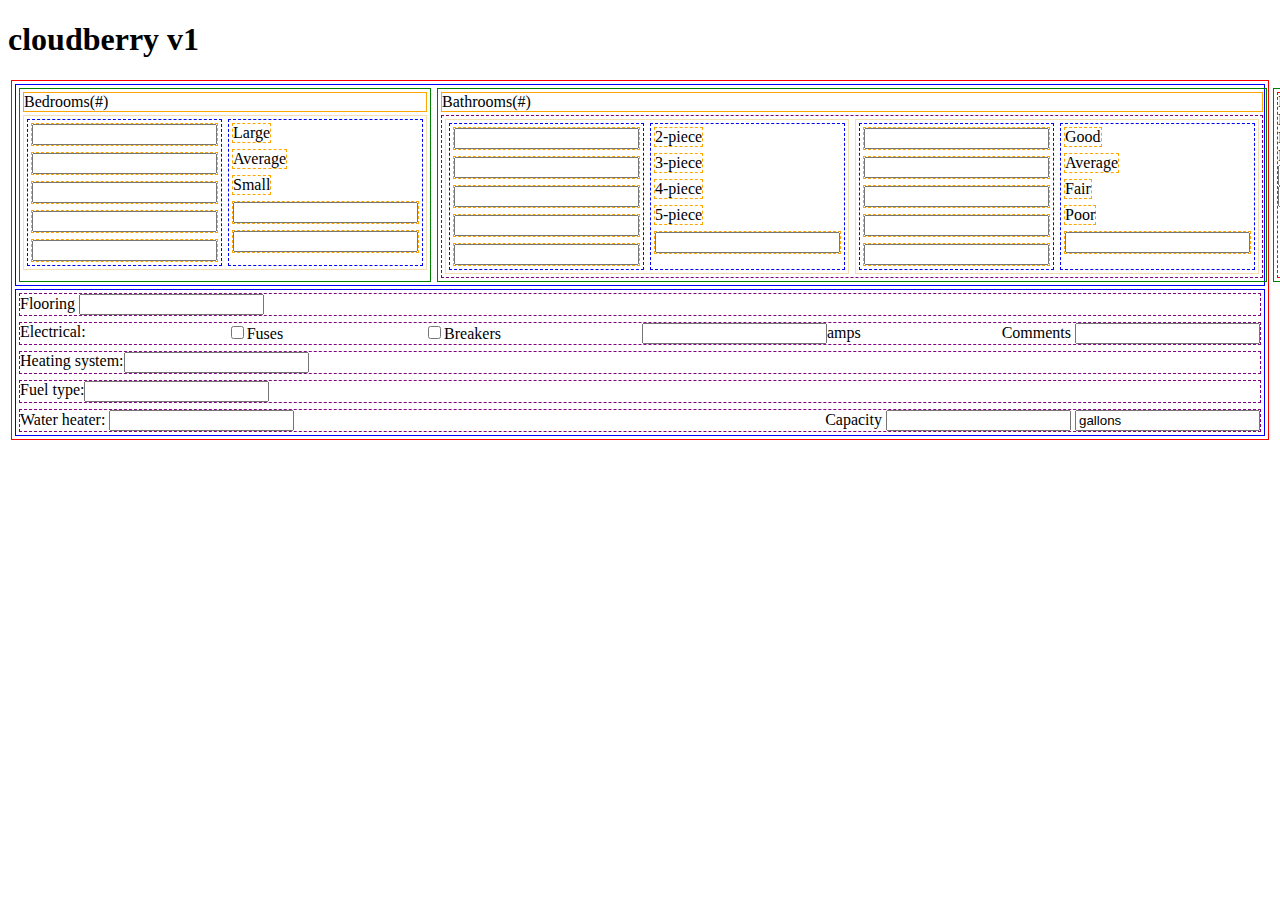
<file: ex01/index.html>
<!DOCTYPE html>
<html>
	<head>
		<title>cloudberry v01</title>
		<meta charset="UTF-8">
		<meta name="author" content="igoryen">
		<meta name="description" content="repsponsive table v01">
		<meta name="keywords" content="HTML,CSS,SASS,JavaScript">
		<meta name="viewport" content="width=device-width, initial-scale=1">

		<link rel="stylesheet" type="text/css" href="../css/cloudberry01.css">
	</head>
	<body>
		<h1>cloudberry v1</h1>

		<div class="anthony">
			<div class="barbara">

				<div class="betty">
					<div class="brian">
						Bedrooms(#)
					</div>
					<div class="carol">
						<div class="daniel">
							<div class="david">
								<input type="text">
							</div>
							<div class="david">
								<input type="text">
							</div>
							<div class="david">
								<input type="text">
							</div>
							<div class="david">
								<input type="text">
							</div>
							<div class="david">
								<input type="text">
							</div>
						</div>
						<div class="daniel">
							<div class="david">Large</div>
							<div class="david">Average</div>
							<div class="david">Small</div>
							<div class="david">
								<input type="text">
							</div>
							<div class="david">
								<input type="text">
							</div>
						</div>


					</div>
				</div>

				<div class="betty">
					<div class="brian">
						Bathrooms(#)
					</div>

					<div class="deborah">

						<div class="carol">
							<div class="daniel">
								<div class="david">
									<input type="text">
								</div>
								<div class="david">
									<input type="text">
								</div>
								<div class="david">
									<input type="text">
								</div>
								<div class="david">
									<input type="text">
								</div>
								<div class="david">
									<input type="text">
								</div>
							</div>
							<div class="daniel">

								<div class="david">
									2-piece
								</div>
								<div class="david">
									3-piece
								</div>
								<div class="david">
									4-piece
								</div>
								<div class="david">
									5-piece
								</div>
								<div class="david">
									<input type="text">
								</div>
							</div>
						</div>

						<div class="carol">
							<div class="daniel">
								<div class="david">
									<input type="text">
								</div>
								<div class="david">
									<input type="text">
								</div>
								<div class="david">
									<input type="text">
								</div>
								<div class="david">
									<input type="text">
								</div>
								<div class="david">
									<input type="text">
								</div>
							</div>
							<div class="daniel">
								<div class="david">
									Good
								</div>
								<div class="david">
									Average
								</div>
								<div class="david">
									Fair
								</div>
								<div class="david">
									Poor
								</div>
								<div class="david">
									<input type="text">
								</div>
							</div>
						</div>

					</div>
				</div>

				

				<div class="betty" id="interior">
					<div class="charles">
						<div class="christopher">Interior finish:</div>
						<div class="christopher">
							Drywall
						</div>
						<div class="christopher">
							Plaster
						</div>
						<div class="christopher">
							Paneling
						</div>
						<div class="christopher">
							<input type="text">
						</div>
						<div class="christopher">
							<input type="text">
						</div>
					</div>
					<div class="charles" id="walls">
						<div class="christopher">Walls</div>
						<div class="christopher">
							<input type="checkbox">
						</div>
						<div class="christopher">
							<input type="checkbox">
						</div>
						<div class="christopher">
							<input type="checkbox">
						</div>
						<div class="christopher">
							<input type="checkbox">
						</div>
						<div class="christopher">
							<input type="checkbox">
						</div>
					</div>
					<div class="charles" id="ceiling">
						<div class="christopher">Ceilings</div>
						<div class="christopher">
							<input type="checkbox">
						</div>
						<div class="christopher">
							<input type="checkbox">
						</div>
						<div class="christopher">
							<input type="checkbox">
						</div>
						<div class="christopher">
							<input type="checkbox">
						</div>
						<div class="christopher">
							<input type="checkbox">
						</div>
					</div>
				</div>
			</div>
			<div class="barbara" id="bottom_row">
				<div class="donald">
					<div class="input-text">
						<label>Flooring</label>
						<input type="text">						
					</div>
				</div>
				<div class="donald">
					<div class="donna">
						<label>Electrical:</label>
					</div>
					<div class="donna">
						<label>
							<input type="checkbox">Fuses
						</label>
					</div>
					<div class="donna">
						<label>
							<input type="checkbox">Breakers
						</label>
					</div>
					<div class="donna">
						<label>
							<input type="text">amps
						</label>
					</div>
					<div class="donna">
						<label>
							Comments <input type="text">
						</label>
					</div>

				</div>

				<div class="donald leftaligned">
					<label>Heating system:</label>
					<input type="text">
				</div>

				<div class="donald leftaligned">
					<label>Fuel type:</label>
					<input type="text">
				</div>

				<div class="donald">
					<div>
						<label>Water heater:</label>
						<input type="text">
					</div>
					<div>
						<label>Capacity</label>
						<input type="text">
						<input type="input" value="gallons">
					</div>
					
				</div>

			</div>


		</div>

	</body>
</html>
</file>
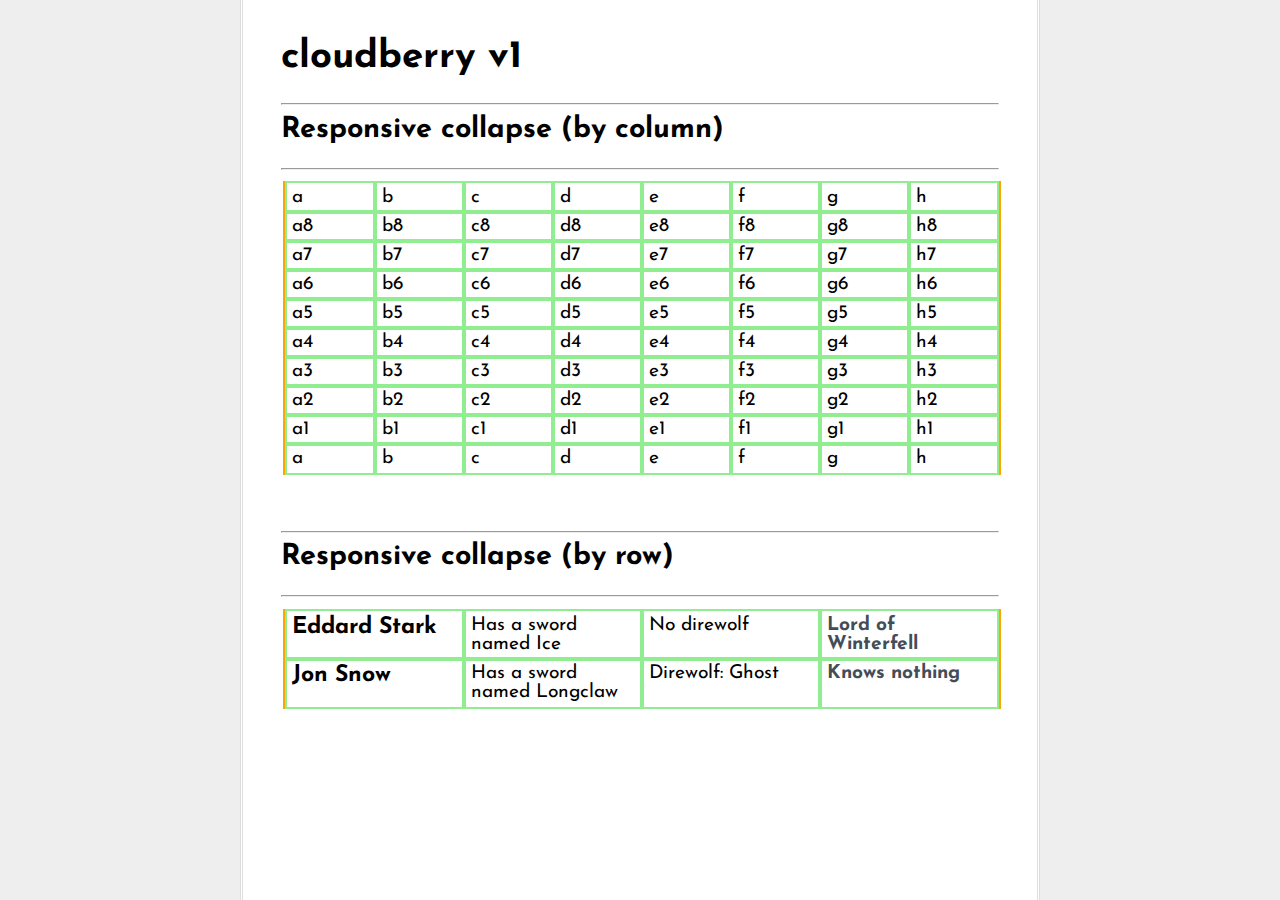
<file: ex02/index.html>
<!DOCTYPE html>
<html>
	<head>
		<title>cloudberry ex02</title>
		<meta charset="UTF-8">
		<meta name="author" content="igoryen">
		<meta name="description" content="repsponsive table v01">
		<meta name="keywords" content="HTML,CSS,SASS,JavaScript">
		<meta name="viewport" content="width=device-width, initial-scale=1">

		<link rel="stylesheet" type="text/css" href="../css/cloudberry02.css">
	</head>
	<body>
		<h1>cloudberry v1</h1>
		<hr>

		<div class="anthony">


			<h2>Responsive collapse (by column)</h2>
			<hr>
			<div class="Rtable Rtable--8cols Rtable--collapse">

				<div style="order:0;" class="Rtable-cell Rtable-cell--head"><div>a</div></div>
				<div style="order:1;" class="Rtable-cell">a8</div>
				<div style="order:2;" class="Rtable-cell">a7</div>
				<div style="order:3;" class="Rtable-cell">a6</div>
				<div style="order:4;" class="Rtable-cell">a5</div>
				<div style="order:5;" class="Rtable-cell">a4</div>
				<div style="order:6;" class="Rtable-cell">a3</div>
				<div style="order:7;" class="Rtable-cell">a2</div>
				<div style="order:8;" class="Rtable-cell">a1</div>
				<div style="order:9;" class="Rtable-cell Rtable-cell--foot"><div>a</div></div>

				<div style="order:0;" class="Rtable-cell Rtable-cell--head"><div>b</div></div>
				<div style="order:1;" class="Rtable-cell">b8</div>
				<div style="order:2;" class="Rtable-cell">b7</div>
				<div style="order:3;" class="Rtable-cell">b6</div>
				<div style="order:4;" class="Rtable-cell">b5</div>
				<div style="order:5;" class="Rtable-cell">b4</div>
				<div style="order:6;" class="Rtable-cell">b3</div>
				<div style="order:7;" class="Rtable-cell">b2</div>
				<div style="order:8;" class="Rtable-cell">b1</div>
				<div style="order:9;" class="Rtable-cell Rtable-cell--foot"><div>b</div></div>

				<div style="order:0;" class="Rtable-cell Rtable-cell--head"><div>c</div></div>
				<div style="order:1;" class="Rtable-cell">c8</div>
				<div style="order:2;" class="Rtable-cell">c7</div>
				<div style="order:3;" class="Rtable-cell">c6</div>
				<div style="order:4;" class="Rtable-cell">c5</div>
				<div style="order:5;" class="Rtable-cell">c4</div>
				<div style="order:6;" class="Rtable-cell">c3</div>
				<div style="order:7;" class="Rtable-cell">c2</div>
				<div style="order:8;" class="Rtable-cell">c1</div>
				<div style="order:9;" class="Rtable-cell Rtable-cell--foot"><div>c</div></div>

				<div style="order:0;" class="Rtable-cell Rtable-cell--head"><div>d</div></div>
				<div style="order:1;" class="Rtable-cell">d8</div>
				<div style="order:2;" class="Rtable-cell">d7</div>
				<div style="order:3;" class="Rtable-cell">d6</div>
				<div style="order:4;" class="Rtable-cell">d5</div>
				<div style="order:5;" class="Rtable-cell">d4</div>
				<div style="order:6;" class="Rtable-cell">d3</div>
				<div style="order:7;" class="Rtable-cell">d2</div>
				<div style="order:8;" class="Rtable-cell">d1</div>
				<div style="order:9;" class="Rtable-cell Rtable-cell--foot"><div>d</div></div>

				<div style="order:0;" class="Rtable-cell Rtable-cell--head"><div>e</div></div>
				<div style="order:1;" class="Rtable-cell">e8</div>
				<div style="order:2;" class="Rtable-cell">e7</div>
				<div style="order:3;" class="Rtable-cell">e6</div>
				<div style="order:4;" class="Rtable-cell">e5</div>
				<div style="order:5;" class="Rtable-cell">e4</div>
				<div style="order:6;" class="Rtable-cell">e3</div>
				<div style="order:7;" class="Rtable-cell">e2</div>
				<div style="order:8;" class="Rtable-cell">e1</div>
				<div style="order:9;" class="Rtable-cell Rtable-cell--foot"><div>e</div></div>

				<div style="order:0;" class="Rtable-cell Rtable-cell--head"><div>f</div></div>
				<div style="order:1;" class="Rtable-cell">f8</div>
				<div style="order:2;" class="Rtable-cell">f7</div>
				<div style="order:3;" class="Rtable-cell">f6</div>
				<div style="order:4;" class="Rtable-cell">f5</div>
				<div style="order:5;" class="Rtable-cell">f4</div>
				<div style="order:6;" class="Rtable-cell">f3</div>
				<div style="order:7;" class="Rtable-cell">f2</div>
				<div style="order:8;" class="Rtable-cell">f1</div>
				<div style="order:9;" class="Rtable-cell Rtable-cell--foot"><div>f</div></div>

				<div style="order:0;" class="Rtable-cell Rtable-cell--head"><div>g</div></div>
				<div style="order:1;" class="Rtable-cell">g8</div>
				<div style="order:2;" class="Rtable-cell">g7</div>
				<div style="order:3;" class="Rtable-cell">g6</div>
				<div style="order:4;" class="Rtable-cell">g5</div>
				<div style="order:5;" class="Rtable-cell">g4</div>
				<div style="order:6;" class="Rtable-cell">g3</div>
				<div style="order:7;" class="Rtable-cell">g2</div>
				<div style="order:8;" class="Rtable-cell">g1</div>
				<div style="order:9;" class="Rtable-cell Rtable-cell--foot"><div>g</div></div>

				<div style="order:0;" class="Rtable-cell Rtable-cell--head"><div>h</div></div>
				<div style="order:1;" class="Rtable-cell">h8</div>
				<div style="order:2;" class="Rtable-cell">h7</div>
				<div style="order:3;" class="Rtable-cell">h6</div>
				<div style="order:4;" class="Rtable-cell">h5</div>
				<div style="order:5;" class="Rtable-cell">h4</div>
				<div style="order:6;" class="Rtable-cell">h3</div>
				<div style="order:7;" class="Rtable-cell">h2</div>
				<div style="order:8;" class="Rtable-cell">h1</div>
				<div style="order:9;" class="Rtable-cell Rtable-cell--foot"><div>h</div></div>

			</div>

			<hr>

			<h2>Responsive collapse (by row)</h2>
			<hr>
			<div class="Rtable Rtable--4cols Rtable--collapse">

				<div class="Rtable-cell Rtable-cell--head"><h3>Eddard Stark</h3></div>
				<div class="Rtable-cell">Has a sword named Ice</div>
				<div class="Rtable-cell">No direwolf</div>
				<div class="Rtable-cell Rtable-cell--foot"><strong>Lord of Winterfell</strong></div>

				<div class="Rtable-cell Rtable-cell--head"><h3>Jon Snow</h3></div>
				<div class="Rtable-cell">Has a sword named Longclaw</div>
				<div class="Rtable-cell">Direwolf: Ghost</div>
				<div class="Rtable-cell Rtable-cell--foot"><strong>Knows nothing</strong></div>

			</div>






		</div>

	</body>
</html>
</file>
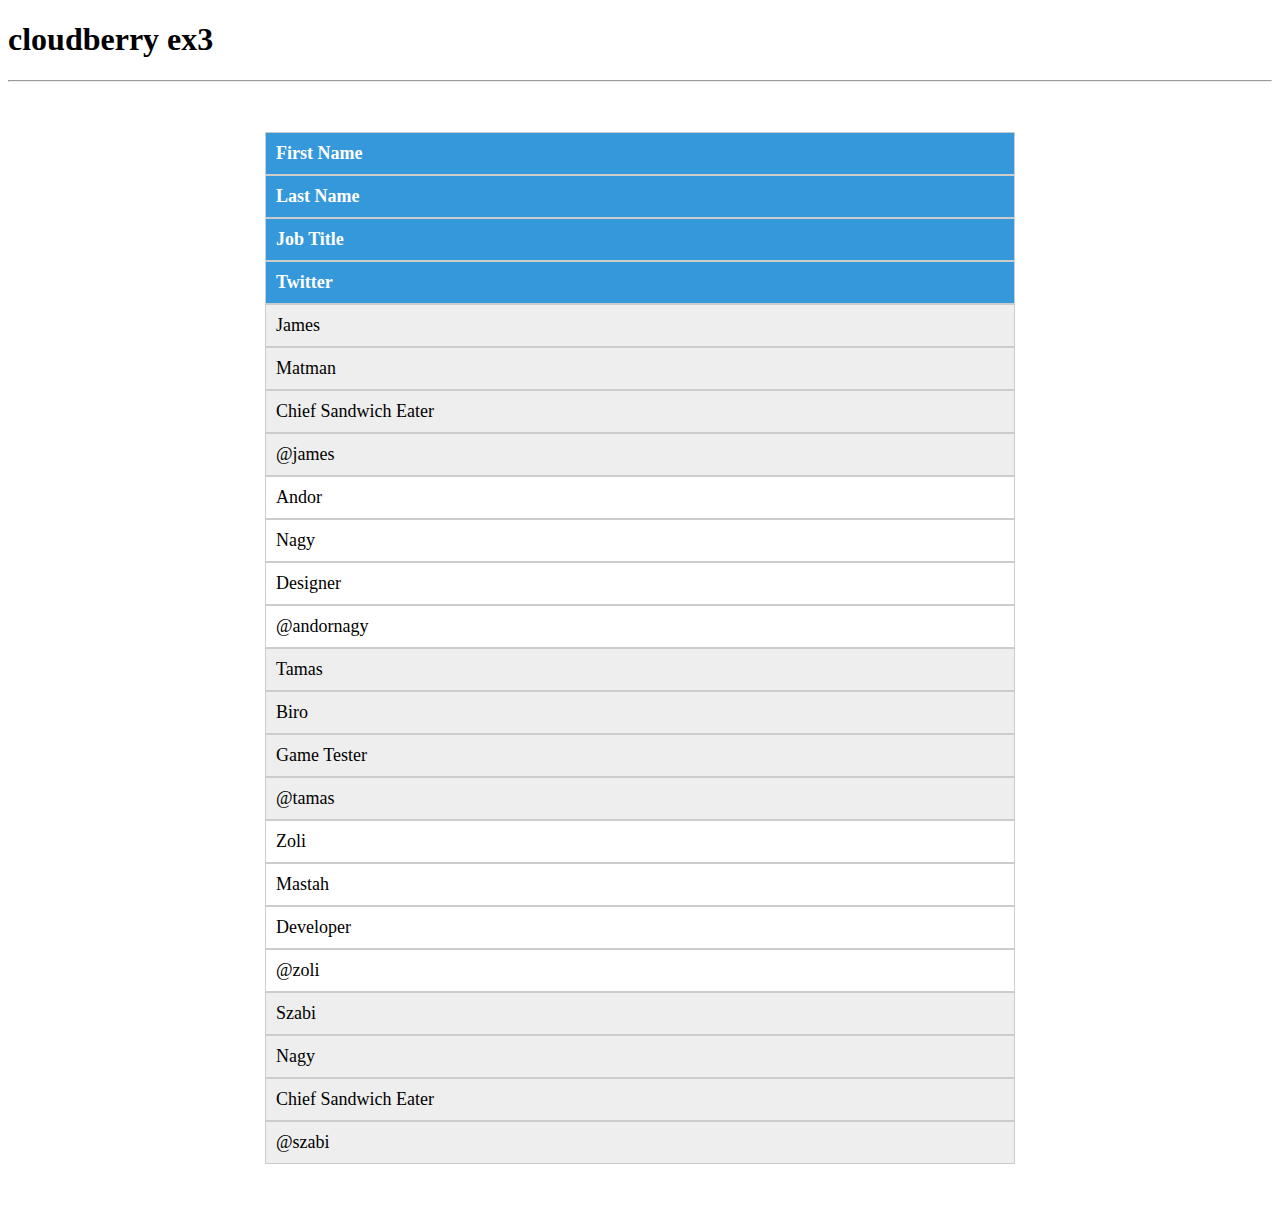
<file: ex03/index.html>
<!DOCTYPE html>
<html>
    <head>
        <title>cloudberry ex03</title>
        <meta charset="UTF-8">
        <meta name="author" content="igoryen">
        <meta name="description" content="repsponsive table example 03">
        <meta name="keywords" content="HTML,CSS,SASS,JavaScript">
        <meta name="viewport" content="width=device-width, initial-scale=1">
        <link rel="stylesheet" type="text/css" href="../css/cloudberry03.css">
    </head>
    <body>
        <h1>cloudberry ex3</h1>
        <hr>
        <div class="anthony">
            <div class="table">
                <div class="thead">
                    <div class="tr">
                        <div class="th">First Name</div>
                        <div class="th">Last Name</div>
                        <div class="th">Job Title</div>
                        <div class="th">Twitter</div>
                    </div>
                </div>
                <div class="tbody">
                    <div class="tr">
                        <div class="td"  data-column="First Name">James</div>
                        <div class="td"  data-column="Last Name">Matman</div>
                        <div class="td"  data-column="Job Title">Chief Sandwich Eater</div>
                        <div class="td"  data-column="Twitter">@james</div>
                    </div>
                    <div class="tr">
                        <div class="td"  data-column="First Name">Andor</div>
                        <div class="td"  data-column="Last Name">Nagy</div>
                        <div class="td"  data-column="Job Title">Designer</div>
                        <div class="td"  data-column="Twitter">@andornagy</div>
                    </div>
                    <div class="tr">
                        <div class="td"  data-column="First Name">Tamas</div>
                        <div class="td"  data-column="Last Name">Biro</div>
                        <div class="td"  data-column="Job Title">Game Tester</div>
                        <div class="td"  data-column="Twitter">@tamas</div>
                    </div>
                    <div class="tr">
                        <div class="td"  data-column="First Name">Zoli</div>
                        <div class="td"  data-column="Last Name">Mastah</div>
                        <div class="td"  data-column="Job Title">Developer</div>
                        <div class="td"  data-column="Twitter">@zoli</div>
                    </div>
                    <div class="tr">
                        <div class="td"  data-column="First Name">Szabi</div>
                        <div class="td"  data-column="Last Name">Nagy</div>
                        <div class="td"  data-column="Job Title">Chief Sandwich Eater</div>
                        <div class="td"  data-column="Twitter">@szabi</div>
                    </div>
                </div>
            </div>
        </div>
    </body>
</html>
</file>
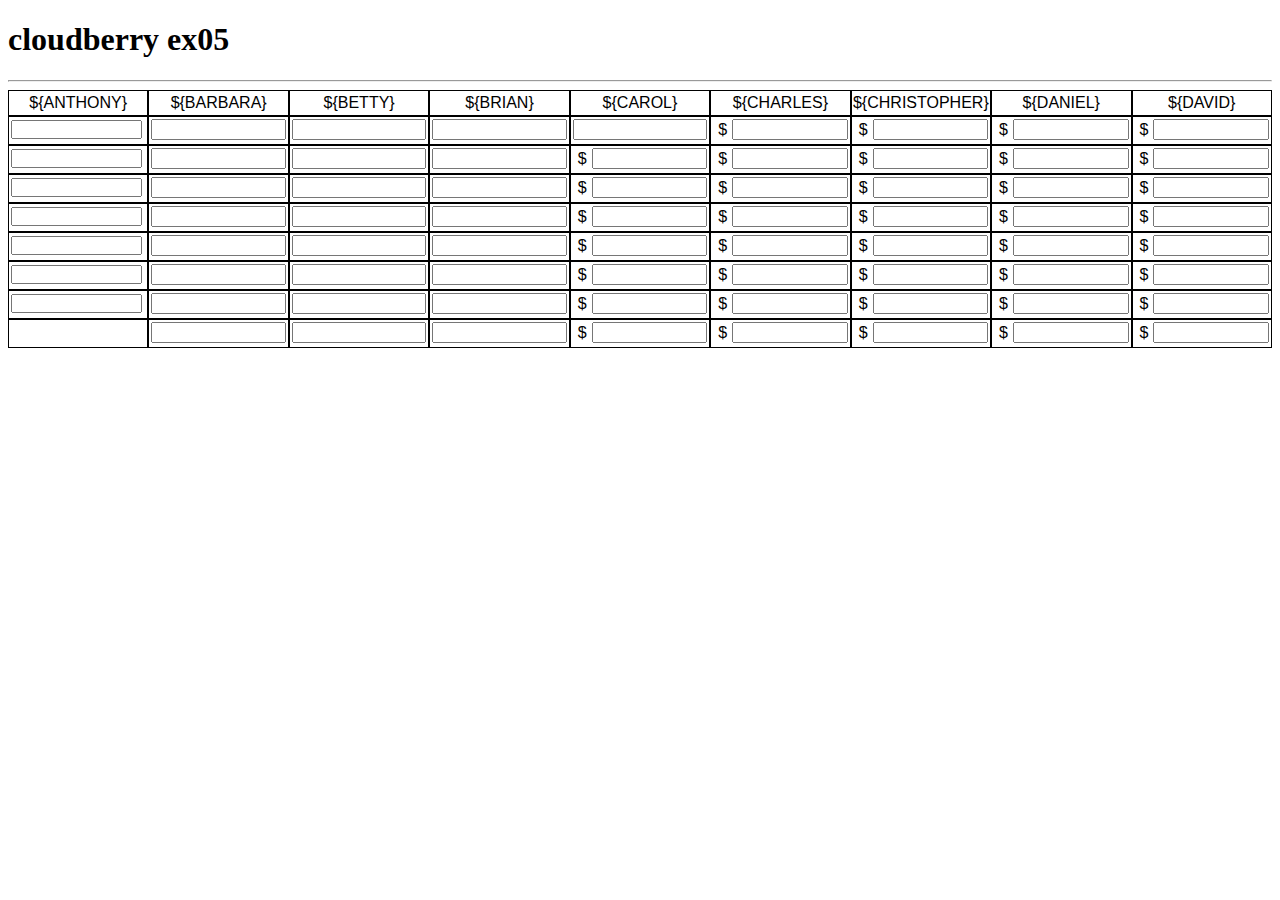
<file: ex05/index.html>
<!DOCTYPE html>
<html>
	<head>
		<title>cloudberry ex05</title>
		<meta charset="UTF-8">
		<meta name="author" content="igoryen">
		<meta name="description" content="repsponsive table v05">
		<meta name="keywords" content="HTML,CSS,SASS,JavaScript">
		<meta name="viewport" content="width=device-width, initial-scale=1">

		<link rel="stylesheet" type="text/css" href="../css/cloudberry05.css">
	</head>
	<body>
		<h1>cloudberry ex05</h1>
		<hr>

		<div class="anthony">


			<div class="form-row floors" id="schedule_a_income_floors">
				


				<div class="Rtable Rtable--9cols Rtable--collapse">

					<div class="Rtable-cell desktop">${anthony}</div>
					<div class="Rtable-cell desktop">${barbara}</div>
					<div class="Rtable-cell desktop">${betty}</div>
					<div class="Rtable-cell desktop">${brian}</div>
					<div class="Rtable-cell desktop">${carol}</div>
					<div class="Rtable-cell desktop">${charles}</div>
					<div class="Rtable-cell desktop">${christopher}</div>
					<div class="Rtable-cell desktop">${daniel}</div>
					<div class="Rtable-cell desktop">${david}</div>

					<!-- ROW 1 -->
					<div class="Rtable-cell Rtable-cell--head">
						<div class="mobile">${anthony}</div>
						<input type="text" id="" name="" ng-model="">
					</div>

					<div class="Rtable-cell">
						<div class="mobile">${barbara}</div>
						<input type="number" step="1" id="" name="" ng-model="" force-model-update>
					</div>

					<div class="Rtable-cell">
						<div class="mobile">${betty}</div>
						<input type="number" step="1" id="" name="" ng-model="" force-model-update>
					</div>

					<div class="Rtable-cell">
						<div class="mobile">${brian}</div>
						<input type="number" step="1" id="" name="" ng-model="" force-model-update>
					</div>

					<div class="Rtable-cell">
						<div class="mobile">${carol}</div>
						<input type="number" step="1" id="" name="" ng-model="" force-model-update>
					</div>

					<div class="Rtable-cell">
						<div class="mobile">${charles}</div>
						<label>$</label>
	                    <input type="number" step="0.01" id="" name="" ng-model="" ng-value = "">
					</div>
					<div class="Rtable-cell">
						<div class="mobile">${christopher}</div>
						<label>$</label>
	                    <input type="number" step="0.01" id="" name="" ng-model="" ng-value="">
					</div>
					<div class="Rtable-cell">
						<div class="mobile">${daniel}</div>
						<label>$</label>
	                    <input type="number" step="0.01" id="" ng-value="" >
					</div>

					<div class="Rtable-cell">
						<div class="mobile">${david}</div>
						<label>$</label>
	                    <input type="number" step="0.01" id="" ng-value="" >
					</div>

					<!-- ROW 2 -->

					<div class="Rtable-cell Rtable-cell--head">
						<div class="mobile">${anthony}</div>
						<input type="text" id="" value="">
					</div>
					<div class="Rtable-cell">
						<div class="mobile">${barbara}</div>
						<input type="number" step="1" id="" force-model-update>
					</div>
					<div class="Rtable-cell">
						<div class="mobile">${betty}</div>
						<input type="number" step="1" id="" force-model-update>
					</div>
					<div class="Rtable-cell">
						<div class="mobile">${brian}</div>
						<input type="number" step="1" id="" force-model-update>
					</div>
					<div class="Rtable-cell">
						<div class="mobile">~ ${actual}</div>
						<label>$</label><input type="number" step="0.01" id="" force-model-update>
					</div>
					<div class="Rtable-cell">
						<div class="mobile">~ ${economic}</div>
						<label>$</label><input type="number" step="0.01" id="" force-model-update>
					</div>
					<div class="Rtable-cell">
						<div class="mobile">${charles}</div>
						<label>$</label><input type="number" step="0.01" id="" ng-value="" >
					</div>
					<div class="Rtable-cell">
						<div class="mobile">${christopher}</div>
						<label>$</label><input type="number" step="0.01" id="" ng-value="" >
					</div>
					<div class="Rtable-cell">
						<div class="mobile">${daniel}</div>
						<label>$</label><input type="number" step="0.01" id="" ng-value="" >
					</div>
					
					<!-- ROW 3 -->

					<div class="Rtable-cell Rtable-cell--head">
						<div class="mobile">${anthony}</div>
						<input type="text" id="" value="">
					</div>

					<div class="Rtable-cell">
						<div class="mobile">${barbara}</div>
						<input type="number" step="1" id="" force-model-update>
					</div>

					<div class="Rtable-cell">
						<div class="mobile">${betty}</div>
						<input type="number" step="1" id="" force-model-update>
					</div>

					<div class="Rtable-cell">
						<div class="mobile">${brian}</div>
						<input type="number" step="1" id="" force-model-update>
					</div>

					<div class="Rtable-cell">
						<div class="mobile">~ ${actual}</div>
						<label>$</label><input type="number" step="0.01" id="" force-model-update>
					</div>

					<div class="Rtable-cell">
						<div class="mobile">~ ${economic}</div>
						<label>$</label><input type="number" step="0.01" id="" force-model-update>
					</div>

					<div class="Rtable-cell">
						<div class="mobile">${charles}</div>
						<label>$</label><input type="number" step="0.01" id="" ng-value="" >
					</div>
					<div class="Rtable-cell">
						<div class="mobile">${christopher}</div>
						<label>$</label><input type="number" step="0.01" id="" ng-value="" >
					</div>
					<div class="Rtable-cell">
						<div class="mobile">${daniel}</div>
						<label>$</label><input type="number" step="0.01" id="" ng-value="" >
					</div>

					<!-- ROW 4 -->
					<div class="Rtable-cell Rtable-cell--head">
						<div class="mobile">${anthony}</div>
						<input type="text" id="" ng-model="scha_income_floor_04">
					</div>
					<div class="Rtable-cell">
						<div class="mobile">${barbara}</div>
						<input type="number" step="1" id="" force-model-update>
					</div>
					<div class="Rtable-cell">
						<div class="mobile">${betty}</div>
						<input type="number" step="1" id="" force-model-update>
					</div>
					<div class="Rtable-cell">
						<div class="mobile">${brian}</div>
						<input type="number" step="1" id="" force-model-update>
					</div>
					<div class="Rtable-cell">
						<div class="mobile">~ ${actual}</div>
						<label>$</label><input type="number" step="0.01" id="" force-model-update>
					</div>
					<div class="Rtable-cell">
						<div class="mobile">~ ${economic}</div>
						<label>$</label><input type="number" step="0.01" id="" force-model-update>
					</div>
					<div class="Rtable-cell">
						<div class="mobile">${charles}</div>
						<label>$</label><input type="number" step="0.01" id="" ng-value="" >
					</div>
					<div class="Rtable-cell">
						<div class="mobile">${christopher}</div>
						<label>$</label><input type="number" step="0.01" id="" ng-value="" >
					</div>
					<div class="Rtable-cell">
						<div class="mobile">${daniel}</div>
						<label>$</label><input type="number" step="0.01" id="" ng-value="" >
					</div>

					<!-- ROW 5 -->
					<div class="Rtable-cell Rtable-cell--head">
						<div class="mobile">${anthony}</div>
						<input type="text" id="" ng-model="scha_income_floor_05">
					</div>
					<div class="Rtable-cell">
						<div class="mobile">${barbara}</div>
						<input type="number" step="1" id="" force-model-update>
					</div>
					<div class="Rtable-cell">
						<div class="mobile">${betty}</div>
						<input type="number" step="1" id="" force-model-update>
					</div>
					<div class="Rtable-cell">
						<div class="mobile">${brian}</div>
						<input type="number" step="1" id="" force-model-update>
					</div>
					<div class="Rtable-cell">
						<div class="mobile">~ ${actual}</div>
						<label>$</label><input type="number" step="0.01" id="" force-model-update>
					</div>
					<div class="Rtable-cell">
						<div class="mobile">~ ${economic}</div>
						<label>$</label><input type="number" step="0.01" id="" force-model-update>
					</div>
					<div class="Rtable-cell">
						<div class="mobile">${charles}</div>
						<label>$</label><input type="number" step="0.01" id="" ng-value="" >
					</div>
					<div class="Rtable-cell">
						<div class="mobile">${christopher}</div>
						<label>$</label><input type="number" step="0.01" id="" ng-value="" >
					</div>
					<div class="Rtable-cell">
						<div class="mobile">${daniel}</div>
						<label>$</label><input type="number" step="0.01" id="" ng-value="" >
					</div>

					<!-- ROW 6 -->
					<div class="Rtable-cell Rtable-cell--head">
						<div class="mobile">${anthony}</div>
						<input type="text" id="" ng-model="scha_income_floor_06">
					</div>
					<div class="Rtable-cell">
						<div class="mobile">${barbara}</div>
						<input type="number" step="1" id="" force-model-update>
					</div>
					<div class="Rtable-cell">
						<div class="mobile">${betty}</div>
						<input type="number" step="1" id="" force-model-update>
					</div>
					<div class="Rtable-cell">
						<div class="mobile">${brian}</div>
						<input type="number" step="1" id="" force-model-update>
					</div>
					<div class="Rtable-cell double-column mobile">${carol}</div>
					<div class="Rtable-cell">
						<div class="mobile">~ ${actual}</div>
						<label>$</label><input type="number" step="0.01" id="" force-model-update>
					</div>
					<div class="Rtable-cell">
						<div class="mobile">~ ${economic}</div>
						<label>$</label><input type="number" step="0.01" id="" force-model-update>
					</div>
					<div class="Rtable-cell">
						<div class="mobile">${charles}</div>
						<label>$</label><input type="number" step="0.01" id="" ng-value="" >
					</div>
					<div class="Rtable-cell">
						<div class="mobile">${christopher}</div>
						<label>$</label><input type="number" step="0.01" id="" ng-value="" >
					</div>
					<div class="Rtable-cell">
						<div class="mobile">${daniel}</div>
						<label>$</label><input type="number" step="0.01" id="" ng-value="" >
					</div>

					<!-- ROW 7 -->		
					<div class="Rtable-cell Rtable-cell--head">
						<div class="mobile">${anthony}</div>
						<input type="text" id="" ng-model="scha_income_floor_07">
					</div>
					<div class="Rtable-cell">
						<div class="mobile">${barbara}</div>
						<input type="number" step="1" id="" force-model-update>
					</div>
					<div class="Rtable-cell">
						<div class="mobile">${betty}</div>
						<input type="number" step="1" id="" force-model-update>
					</div>
					<div class="Rtable-cell">
						<div class="mobile">${brian}</div>
						<input type="number" step="1" id="" force-model-update>
					</div>
					<div class="Rtable-cell double-column mobile">${carol}</div>
					<div class="Rtable-cell">
						<div class="mobile">~ ${actual}</div>
						<label>$</label><input type="number" step="0.01" id="" force-model-update>
					</div>
					<div class="Rtable-cell">
						<div class="mobile">~ ${economic}</div>
						<label>$</label><input type="number" step="0.01" id="" force-model-update>
					</div>
					<div class="Rtable-cell">
						<div class="mobile">${charles}</div>
						<label>$</label><input type="number" step="0.01" id="" ng-value="" >
					</div>
					<div class="Rtable-cell">
						<div class="mobile">${christopher}</div>
						<label>$</label><input type="number" step="0.01" id="" ng-value="" >
					</div>
					<div class="Rtable-cell">
						<div class="mobile">${daniel}</div>
						<label>$</label><input type="number" step="0.01" id="" ng-value="" >
					</div>

					<!-- ROW TOTAL -->
					<div class="Rtable-cell total mobile Rtable-cell--head">Total</div>
					<div class="Rtable-cell total desktop"></div>
					<div class="Rtable-cell total">
						<div class="mobile">${barbara}</div>
						<input type="number" step="1" id="" ng-value="" >
					</div>
					<div class="Rtable-cell total">
						<div class="mobile">${betty}</div>
						<input type="number" step="1" id="" ng-value="" >
					</div>
					<div class="Rtable-cell total">
						<div class="mobile">${brian}</div>
						<input type="number" id="" ng-value="" >
					</div>
					<div class="Rtable-cell total">
						<div class="mobile">~ ${actual}</div>
						<label>$</label><input type="number" step="0.01" id="" ng-value="" >
					</div>
					<div class="Rtable-cell total">
						<div class="mobile">~ ${economic}</div>
						<label>$</label><input type="number" step="0.01" id="" ng-value="" >
					</div>
					<div class="Rtable-cell total">
						<div class="mobile">${charles}</div>
						<label>$</label><input type="number" step="0.01" id="" ng-value="" >
					</div>
					<div class="Rtable-cell total">
						<div class="mobile">${christopher}</div>
						<label>$</label><input type="number" step="0.01" id="" ng-value="" >
					</div>
					<div class="Rtable-cell total">
						<div class="mobile">${daniel}</div>
						<label>$</label><input type="number" step="0.01" id="" ng-value="" >
					</div>

				</div>
			</div>





		</div>

	</body>
</html>
</file>
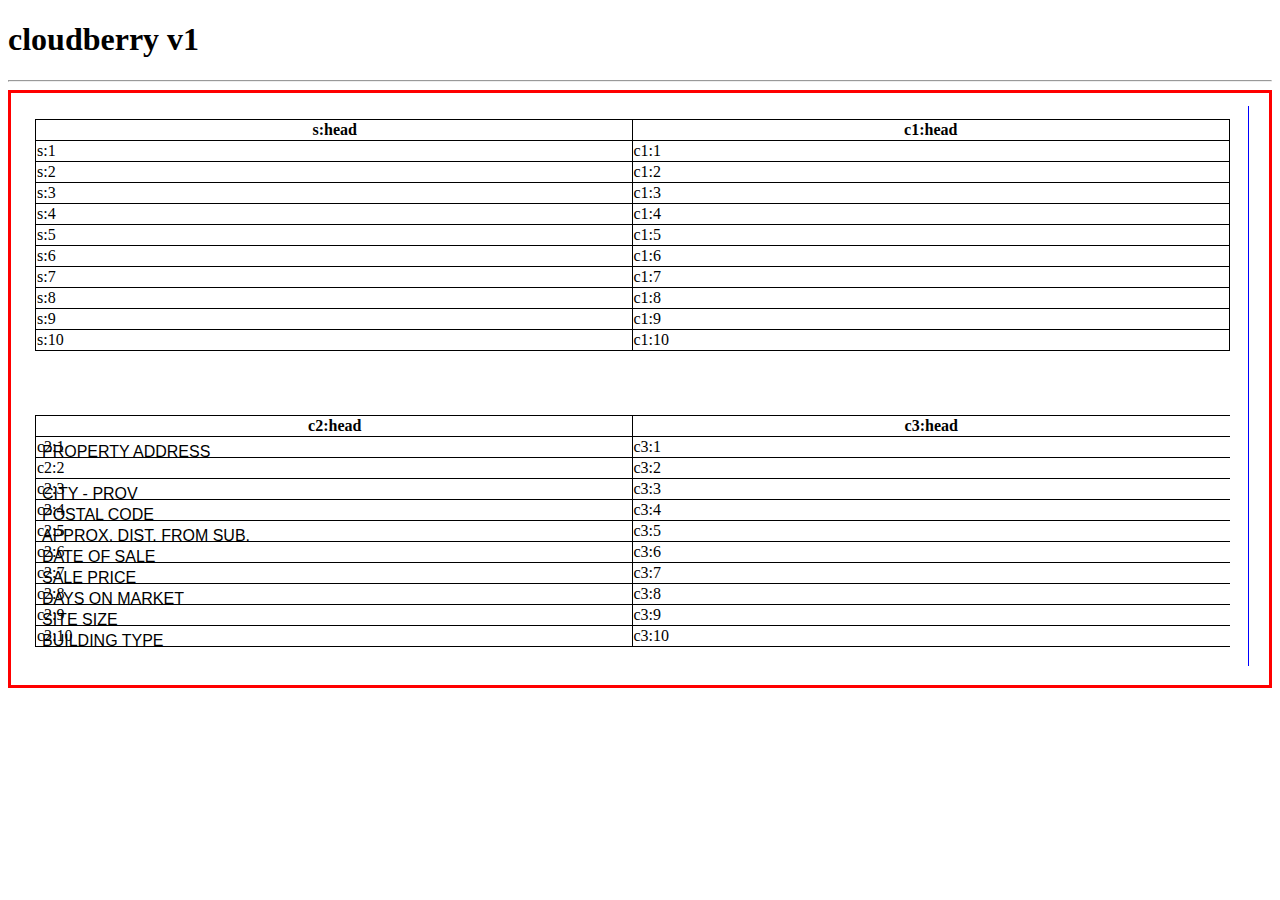
<file: ex06/index.html>
<!DOCTYPE html>
<html>
    <head>
        <title>cloudberry ex02</title>
        <meta charset="UTF-8">
        <meta name="author" content="igoryen">
        <meta name="description" content="repsponsive table v01">
        <meta name="keywords" content="HTML,CSS,SASS,JavaScript">
        <meta name="viewport" content="width=device-width, initial-scale=1">
        <link rel="stylesheet" type="text/css" href="../css/cloudberry06.css">
    </head>
    <body>
        <h1>cloudberry v1</h1>
        <hr>
        <div class="anthony">
            
                <div id="comparables">

                    <!-- TABLES begin -->
                    <div class="Rtable Rtable--2cols Rtable-outer-collapse" id="table_outer">

                        <!-- INNER TABLE 1 (contains 3 columns)-->
                        <div style="order: 0;" class="Rtable-cell">

                            <div class="Rtable Rtable--2cols Rtable--collapse">

                                <!-- rows of table 1 SUBJECT -->


                                <div style="order: 0;" class="Rtable-cell subject Rtable-cell--head">s:head</div>

                                <div style="order: 1;" class="Rtable-cell subject">s:1</div>
                                <div style="order: 2;" class="Rtable-cell subject">s:2</div>
                                <div style="order: 3;" class="Rtable-cell subject">s:3</div>
                                <div style="order: 4;" class="Rtable-cell subject">s:4</div>
                                <div style="order: 5;" class="Rtable-cell subject">s:5</div>
                                <div style="order: 6;" class="Rtable-cell subject">s:6</div>
                                <div style="order: 7;" class="Rtable-cell subject">s:7</div>
                                <div style="order: 8;" class="Rtable-cell subject">s:8</div>
                                <div style="order: 9;" class="Rtable-cell subject">s:9</div>
                                <div style="order: 10;" class="Rtable-cell subject">s:10</div>
                                



                                <!-- rows of table COMPARABLE 1 -->

                                <div style="order: 0;" class="Rtable-cell comparable1 Rtable-cell--head">c1:head</div>
                                <div style="order: 1;" class="Rtable-cell comparable1">c1:1</div>
                                <div style="order: 2;" class="Rtable-cell comparable1">c1:2</div>
                                <div style="order: 3;" class="Rtable-cell comparable1">c1:3</div>
                                <div style="order: 4;" class="Rtable-cell comparable1">c1:4</div>
                                <div style="order: 5;" class="Rtable-cell comparable1">c1:5</div>
                                <div style="order: 6;" class="Rtable-cell comparable1">c1:6</div>
                                <div style="order: 7;" class="Rtable-cell comparable1">c1:7</div>
                                <div style="order: 8;" class="Rtable-cell comparable1">c1:8</div>
                                <div style="order: 9;" class="Rtable-cell comparable1">c1:9</div>
                                <div style="order: 10;" class="Rtable-cell comparable1">c1:10</div>

                                <!-- rows of table COMPARABLE 1 -->

                                <!-- <div style="order: 0;" class="Rtable-cell comparable1 Rtable-cell--head">c1:head</div>
                                <div style="order: 1;" class="Rtable-cell comparable1">c2:1</div>
                                <div style="order: 2;" class="Rtable-cell comparable1">c2:2</div>
                                <div style="order: 3;" class="Rtable-cell comparable1">c2:3</div>
                                <div style="order: 4;" class="Rtable-cell comparable1">c2:4</div>
                                <div style="order: 5;" class="Rtable-cell comparable1" >c2:5</div>
                                <div style="order: 6;" class="Rtable-cell comparable1">c2:6</div>
                                <div style="order: 7;" class="Rtable-cell comparable1">c2:7</div>
                                <div style="order: 8;" class="Rtable-cell comparable1" >c2:8</div>
                                <div style="order: 9;" class="Rtable-cell comparable1" >c2:9</div>
                                <div style="order: 10;" class="Rtable-cell comparable1">c2:10</div> -->
                                
                            </div>


                        </div>


                        <!-- INNER TABLE 2 (contains 3 columns)-->
                        <div style="order: 0;" class="Rtable-cell">


                            <div class="Rtable Rtable--2cols Rtable--collapse">

                                <!-- rows of table 1 SUBJECT -->


                                <div style="order: 0;" class="Rtable-cell comparable2 Rtable-cell--head">c2:head</div>

                                <div style="order: 1;" class="Rtable-cell comparable2">c2:1</div>
                                <div style="order: 2;" class="Rtable-cell comparable2">c2:2</div>
                                <div style="order: 3;" class="Rtable-cell comparable2">c2:3</div>
                                <div style="order: 4;" class="Rtable-cell comparable2">c2:4</div>
                                <div style="order: 5;" class="Rtable-cell comparable2">c2:5</div>
                                <div style="order: 6;" class="Rtable-cell comparable2">c2:6</div>
                                <div style="order: 7;" class="Rtable-cell comparable2">c2:7</div>
                                <div style="order: 8;" class="Rtable-cell comparable2">c2:8</div>
                                <div style="order: 9;" class="Rtable-cell comparable2">c2:9</div>
                                <div style="order: 10;" class="Rtable-cell comparable2">c2:10</div>
                                



                                <!-- rows of table COMPARABLE 1 -->

                                <div style="order: 0;" class="Rtable-cell comparable3 Rtable-cell--head">c3:head</div>
                                <div style="order: 1;" class="Rtable-cell comparable3">c3:1</div>
                                <div style="order: 2;" class="Rtable-cell comparable3">c3:2</div>
                                <div style="order: 3;" class="Rtable-cell comparable3">c3:3</div>
                                <div style="order: 4;" class="Rtable-cell comparable3">c3:4</div>
                                <div style="order: 5;" class="Rtable-cell comparable3">c3:5</div>
                                <div style="order: 6;" class="Rtable-cell comparable3">c3:6</div>
                                <div style="order: 7;" class="Rtable-cell comparable3">c3:7</div>
                                <div style="order: 8;" class="Rtable-cell comparable3">c3:8</div>
                                <div style="order: 9;" class="Rtable-cell comparable3">c3:9</div>
                                <div style="order: 10;" class="Rtable-cell comparable3">c3:10</div>

                                <!-- rows of table COMPARABLE 1 -->

                                <!-- <div style="order: 0;" class="Rtable-cell comparable1 Rtable-cell--head">c1:head</div>
                                <div style="order: 1;" class="Rtable-cell comparable1">c2:1</div>
                                <div style="order: 2;" class="Rtable-cell comparable1">c2:2</div>
                                <div style="order: 3;" class="Rtable-cell comparable1">c2:3</div>
                                <div style="order: 4;" class="Rtable-cell comparable1">c2:4</div>
                                <div style="order: 5;" class="Rtable-cell comparable1" >c2:5</div>
                                <div style="order: 6;" class="Rtable-cell comparable1">c2:6</div>
                                <div style="order: 7;" class="Rtable-cell comparable1">c2:7</div>
                                <div style="order: 8;" class="Rtable-cell comparable1" >c2:8</div>
                                <div style="order: 9;" class="Rtable-cell comparable1" >c2:9</div>
                                <div style="order: 10;" class="Rtable-cell comparable1">c2:10</div> -->
                                
                            </div>
                            
                        </div>


                    </div>
                    <!-- END OF TABLES -->

                   
                </div>
            
            
        </div>
    </body>
</html>
</file>
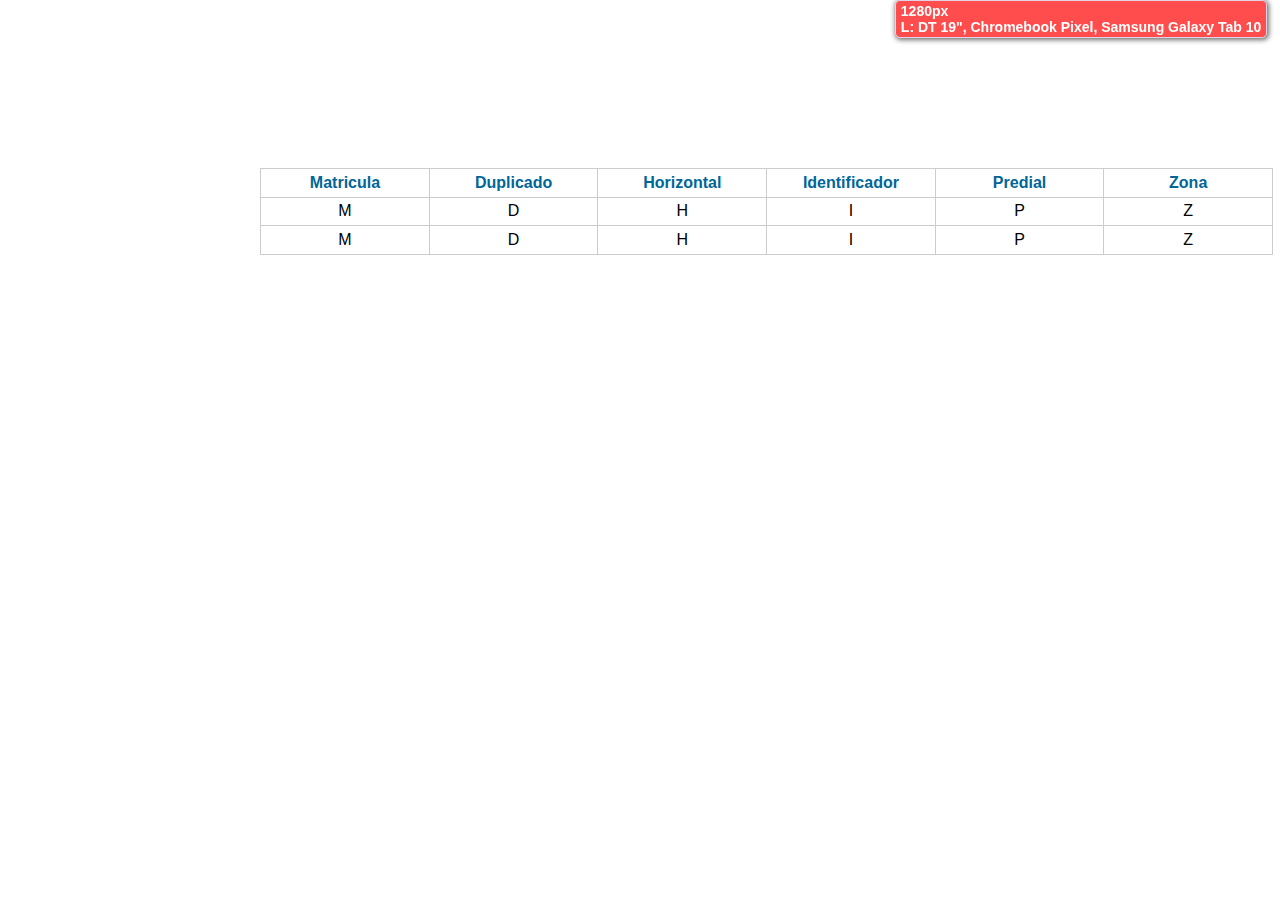
<file: ex07/index.html>
<!doctype html>
<html>
    <head>      
        <meta charset="UTF-8">
        <title>{Page Title}</title>
        <meta name="description" content="This page is about bla bla bla">
        <meta name="keywords" content="HTML,CSS,XML,JavaScript">
        <meta name="author" content="John Doe">
        <meta name="viewport" content="width=device-width, initial-scale=1.0">
        <script
            src="https://code.jquery.com/jquery-3.2.1.min.js"
            integrity="sha256-hwg4gsxgFZhOsEEamdOYGBf13FyQuiTwlAQgxVSNgt4="
            crossorigin="anonymous"></script>
        <link rel="stylesheet" href="css/compiled/all.css?v=1.0">
        <!-- <link rel="stylesheet" href="css/compiled/styles.css?v=1.0"> -->
        
        <script type="text/javascript" src="js/compiled/scripts.js"></script>
        <!-- <script type="text/javascript" src="js/scripts2.js"></script> -->

        <!--[if lt IE 9]>
            <script src="https://cdnjs.cloudflare.com/ajax/libs/html5shiv/3.7.3/html5shiv.js"></script>
        <![endif]-->
    </head>
    <body>

        <div class="anthonyx">


            <div class="" id="walter">
                


                <div class="mdl_Rtable mdl_Rtable--6cols mdl_Rtable--collapse">

                    <div class="mdl_Rtable-cell desktop">Matricula</div>
                    <div class="mdl_Rtable-cell desktop">Duplicado</div>
                    <div class="mdl_Rtable-cell desktop">Horizontal</div>
                    <div class="mdl_Rtable-cell desktop">Identificador</div>
                    <div class="mdl_Rtable-cell desktop">Predial</div>
                    <div class="mdl_Rtable-cell desktop">Zona</div>
                    

                    <!-- ROW 1 -->
                    <div class="mdl_Rtable-cell">
                        <div class="mobile">Matricula</div>
                        <span>M</span>
                    </div>

                    <div class="mdl_Rtable-cell">
                        <div class="mobile">Duplicado</div>
                        <span>D</span>
                    </div>

                    <div class="mdl_Rtable-cell">
                        <div class="mobile">Horizontal</div>
                        <span>H</span>
                    </div>

                    <div class="mdl_Rtable-cell">
                        <div class="mobile">Identificador</div>
                        <span>I</span>
                    </div>

                    <div class="mdl_Rtable-cell">
                        <div class="mobile">Predial</div>
                        <span>P</span>
                    </div>

                    <div class="mdl_Rtable-cell last">
                        <div class="mobile">Zona</div>
                        <span>Z</span>
                    </div>

                    <!-- ROW 2 -->
                    <div class="mdl_Rtable-cell">
                        <div class="mobile">Matricula</div>
                        <span>M</span>
                    </div>

                    <div class="mdl_Rtable-cell">
                        <div class="mobile">Duplicado</div>
                        <span>D</span>
                    </div>

                    <div class="mdl_Rtable-cell">
                        <div class="mobile">Horizontal</div>
                        <span>H</span>
                    </div>

                    <div class="mdl_Rtable-cell">
                        <div class="mobile">Identificador</div>
                        <span>I</span>
                    </div>

                    <div class="mdl_Rtable-cell">
                        <div class="mobile">Predial</div>
                        <span>P</span>
                    </div>

                    <div class="mdl_Rtable-cell last">
                        <div class="mobile">Zona</div>
                        <span>Z</span>
                    </div>
                </div>
            </div>

        </div>


    </body>
</html>
</file>
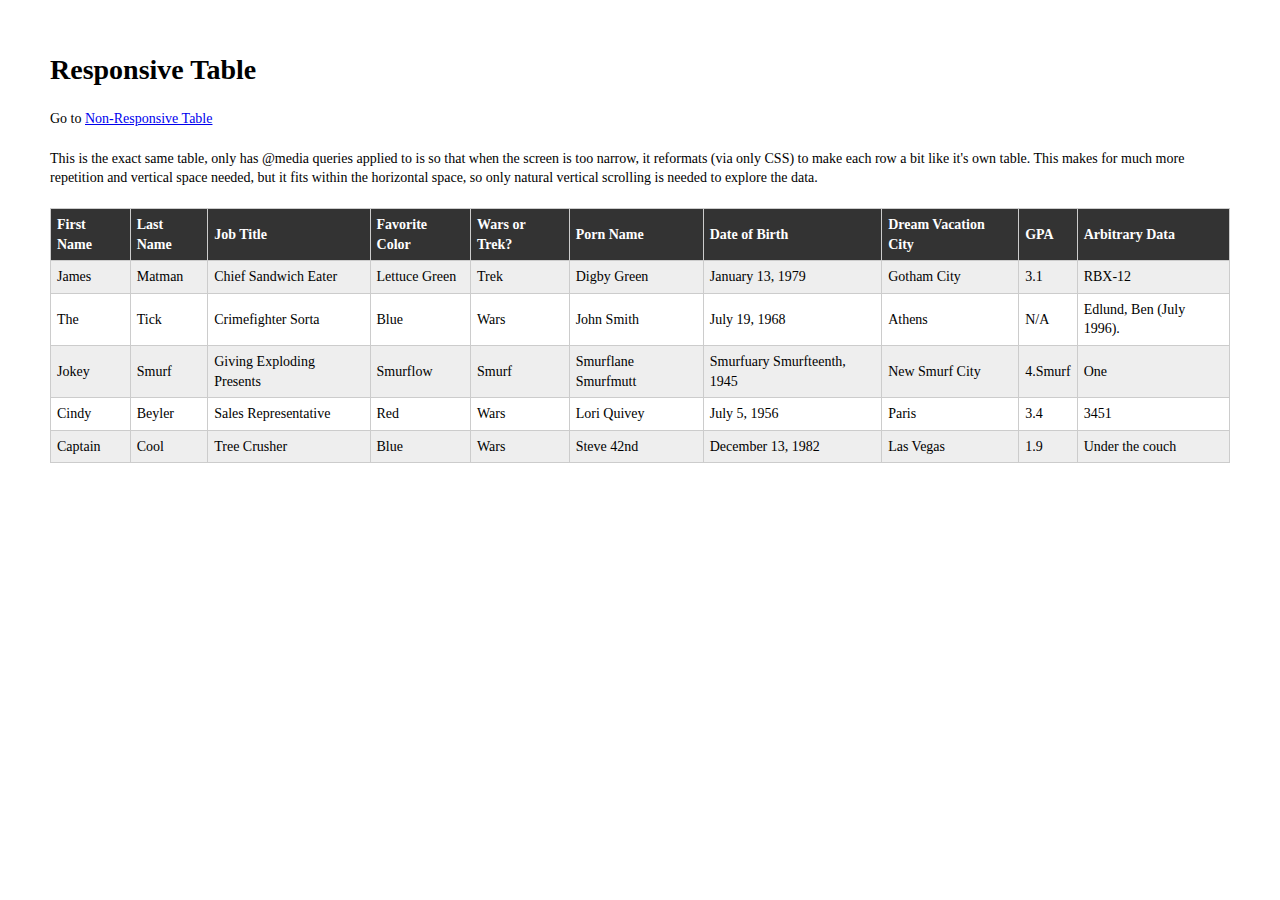
<file: ex04/responsive.html>
<!DOCTYPE html>
<html>

<head>
	<meta charset='UTF-8'>
	
	<title>Responsive Table</title>
	
	<meta name="viewport" content="width=device-width, initial-scale=1.0">

	<link rel="stylesheet" href="../css/cloudberry04.css">
	
	<!--[if !IE]><!-->
	<style>
	
	/* 
	Max width before this PARTICULAR table gets nasty
	This query will take effect for any screen smaller than 760px
	and also iPads specifically.
	*/
	@media 
	only screen and (max-width: 760px),
	(min-device-width: 768px) and (max-device-width: 1024px)  {
	
		/* Force table to not be like tables anymore */
		table, thead, tbody, th, td, tr { 
			display: block; 
		}
		
		/* Hide table headers (but not display: none;, for accessibility) */
		thead tr { 
			position: absolute;
			top: -9999px;
			left: -9999px;
		}
		
		tr { border: 1px solid #ccc; }
		
		td { 
			/* Behave  like a "row" */
			border: none;
			border-bottom: 1px solid #eee; 
			position: relative;
			padding-left: 50%; 
		}
		
		td:before { 
			/* Now like a table header */
			position: absolute;
			/* Top/left values mimic padding */
			top: 6px;
			left: 6px;
			width: 45%; 
			padding-right: 10px; 
			white-space: nowrap;
		}
		
		/*
		Label the data
		*/
		td:nth-of-type(1):before { content: "First Name"; }
		td:nth-of-type(2):before { content: "Last Name"; }
		td:nth-of-type(3):before { content: "Job Title"; }
		td:nth-of-type(4):before { content: "Favorite Color"; }
		td:nth-of-type(5):before { content: "Wars of Trek?"; }
		td:nth-of-type(6):before { content: "Porn Name"; }
		td:nth-of-type(7):before { content: "Date of Birth"; }
		td:nth-of-type(8):before { content: "Dream Vacation City"; }
		td:nth-of-type(9):before { content: "GPA"; }
		td:nth-of-type(10):before { content: "Arbitrary Data"; }
	}
	
	/* Smartphones (portrait and landscape) ----------- */
	@media only screen
	and (min-device-width : 320px)
	and (max-device-width : 480px) {
		body { 
			padding: 0; 
			margin: 0; 
			width: 320px; }
		}
	
	/* iPads (portrait and landscape) ----------- */
	@media only screen and (min-device-width: 768px) and (max-device-width: 1024px) {
		body { 
			width: 495px; 
		}
	}
	
	</style>
	<!--<![endif]-->

</head>

<body>

	<div id="page-wrap">

	<h1>Responsive Table</h1>
  
	<p>Go to <a href="index.html">Non-Responsive Table</a></p>
    
	<p>This is the exact same table, only has @media queries applied to is so that when the screen is too narrow, it reformats (via only CSS) to make each row a bit like it's own table. This makes for much more repetition and vertical space needed, but it fits within the horizontal space, so only natural vertical scrolling is needed to explore the data.</p>
    
	<table>
		<thead>
		<tr>
			<th>First Name</th>
			<th>Last Name</th>
			<th>Job Title</th>
			<th>Favorite Color</th>
			<th>Wars or Trek?</th>
			<th>Porn Name</th>
			<th>Date of Birth</th>
			<th>Dream Vacation City</th>
			<th>GPA</th>
			<th>Arbitrary Data</th>
		</tr>
		</thead>
		<tbody>
		<tr>
			<td>James</td>
			<td>Matman</td>
			<td>Chief Sandwich Eater</td>
			<td>Lettuce Green</td>
			<td>Trek</td>
			<td>Digby Green</td>
			<td>January 13, 1979</td>
			<td>Gotham City</td>
			<td>3.1</td>
			<td>RBX-12</td>
		</tr>
		<tr>
		  <td>The</td>
		  <td>Tick</td>
		  <td>Crimefighter Sorta</td>
		  <td>Blue</td>
		  <td>Wars</td>
		  <td>John Smith</td>
		  <td>July 19, 1968</td>
		  <td>Athens</td>
		  <td>N/A</td>
		  <td>Edlund, Ben (July 1996).</td>
		</tr>
		<tr>
		  <td>Jokey</td>
		  <td>Smurf</td>
		  <td>Giving Exploding Presents</td>
		  <td>Smurflow</td>
		  <td>Smurf</td>
		  <td>Smurflane Smurfmutt</td>
		  <td>Smurfuary Smurfteenth, 1945</td>
		  <td>New Smurf City</td>
		  <td>4.Smurf</td>
		  <td>One</td>
		</tr>
		<tr>
		  <td>Cindy</td>
		  <td>Beyler</td>
		  <td>Sales Representative</td>
		  <td>Red</td>
		  <td>Wars</td>
		  <td>Lori Quivey</td>
		  <td>July 5, 1956</td>
		  <td>Paris</td>
		  <td>3.4</td>
		  <td>3451</td>
		</tr>
		<tr>
		  <td>Captain</td>
		  <td>Cool</td>
		  <td>Tree Crusher</td>
		  <td>Blue</td>
		  <td>Wars</td>
		  <td>Steve 42nd</td>
		  <td>December 13, 1982</td>
		  <td>Las Vegas</td>
		  <td>1.9</td>
		  <td>Under the couch</td>
		</tr>
		</tbody>
	</table>
	
	</div>
		
</body>

</html>
</file>
<file: css/cloudberry01.css>
.anthony {
  border: 1px solid red;
  margin: 3px; }

.barbara {
  border: 1px solid blue;
  margin: 3px; }

.betty {
  border: 1px solid green;
  margin: 3px; }

.brian {
  border: 1px solid orange;
  margin: 3px; }

.carol {
  border: 1px solid wheat;
  margin: 3px; }

.charles {
  border: 1px dashed red;
  margin: 3px; }

.daniel {
  border: 1px dashed blue;
  margin: 3px; }

.david {
  border: 1px dashed orange;
  margin: 3px; }

.deborah {
  border: 1px dashed purple;
  margin: 3px; }

.donald {
  border: 1px dashed purple;
  margin: 3px; }

.barbara {
  display: flex;
  justify-content: space-between;
  flex-direction: row; }

.carol {
  display: flex;
  flex-direction: row; }

.daniel {
  display: flex;
  flex-direction: column;
  align-items: flex-start; }

.deborah {
  display: flex;
  flex-direction: row;
  justify-content: space-around; }

.donald {
  display: flex;
  flex-direction: row;
  justify-content: space-between; }
  .donald.leftaligned {
    justify-content: flex-start; }

#interior {
  display: flex;
  justify-content: space-between;
  flex-direction: row; }

#walls, #ceiling {
  display: flex;
  flex-direction: column;
  align-items: center; }

#bottom_row {
  display: flex;
  flex-direction: column; }

/*# sourceMappingURL=cloudberry01.css.map */
</file>
<file: css/cloudberry02.css>
@import url(https://fonts.googleapis.com/css?family=Josefin+Sans:400,700);
.Rtable {
  border: 2px solid orange;
  display: flex;
  flex-wrap: wrap;
  margin: 0 0 3em 0;
  padding: 0; }

.Rtable-cell {
  background: fade(slategrey, 20%);
  border: solid 2px lightgreen;
  box-sizing: border-box;
  flex-grow: 1;
  list-style: none;
  overflow: hidden;
  padding: 5px;
  width: 100%; }
  .Rtable-cell > h1, .Rtable-cell > h2, .Rtable-cell > h3, .Rtable-cell > h4, .Rtable-cell > h5, .Rtable-cell > h6 {
    margin: 0; }

.Rtable--2cols > .Rtable-cell {
  width: 50%; }

.Rtable--3cols > .Rtable-cell {
  width: 33.33%; }

.Rtable--4cols > .Rtable-cell {
  width: 25%; }

.Rtable--5cols > .Rtable-cell {
  width: 20%; }

.Rtable--6cols > .Rtable-cell {
  width: 16.6%; }

.Rtable--7cols > .Rtable-cell {
  width: 14.28571%; }

.Rtable--8cols > .Rtable-cell {
  width: 12.5%; }

/* Page styling
================================== */
html {
  height: 100%;
  background-color: #EEE; }

body {
  box-sizing: border-box;
  min-height: 100%;
  margin: 0 auto;
  padding: 2em;
  max-width: 800px;
  font-family: 'Josefin Sans', sans-serif;
  font-size: 1.2em;
  background-color: white;
  border: double 3px #DDD;
  border-top: none;
  border-bottom: none; }

h1, h2, h3, h4, h5, h6 {
  margin-top: 0; }

h3 {
  font-size: 1.2em; }

h4 {
  font-size: 1em; }

strong {
  color: #434d57; }

/* Apply styles
================================== */
.Rtable {
  position: relative;
  top: 2px;
  left: 2px; }

.Rtable-cell {
  margin: -2px 0 -2px; }

/* Cell styles
================================== */
.Rtable-cell--dark {
  background-color: slategrey;
  border-color: #5a6773;
  color: white; }
  .Rtable-cell--dark > h1, .Rtable-cell--dark > h2, .Rtable-cell--dark > h3, .Rtable-cell--dark > h4, .Rtable-cell--dark > h5, .Rtable-cell--dark > h6 {
    color: white; }

.Rtable-cell--medium {
  background-color: #b8c0c8;
  border-color: #a9b3bc; }

.Rtable-cell--light {
  background-color: white;
  border-color: #e2e6e9; }

.Rtable-cell--highlight {
  background-color: lightgreen;
  border-color: #64e764; }

.Rtable-cell--alert {
  background-color: darkorange;
  border-color: #cc7000;
  color: white; }
  .Rtable-cell--alert > h1, .Rtable-cell--alert > h2, .Rtable-cell--alert > h3, .Rtable-cell--alert > h4, .Rtable-cell--alert > h5, .Rtable-cell--alert > h6 {
    color: white; }

/* Responsive
==================================== */
@media all and (max-width: 500px) {
  .Rtable--collapse {
    display: block; }
    .Rtable--collapse > .Rtable-cell {
      width: 100% !important; }
    .Rtable--collapse > .Rtable-cell--foot {
      margin-bottom: 1em; } }
.no-flexbox .Rtable {
  display: block; }
  .no-flexbox .Rtable > .Rtable-cell {
    width: 100%; }
  .no-flexbox .Rtable > .Rtable-cell--foot {
    margin-bottom: 1em; }

/*# sourceMappingURL=cloudberry02.css.map */
</file>
<file: css/cloudberry03.css>
.table {
  width: 750px;
  border-collapse: collapse;
  margin: 50px auto; }

/* Zebra striping */
.tr:nth-of-type(odd) {
  background: #eee; }

.th {
  background: #3498db;
  color: white;
  font-weight: bold; }

.td, .th {
  padding: 10px;
  border: 1px solid #ccc;
  text-align: left;
  font-size: 18px; }

/* 
Max width before this PARTICULAR table gets nasty
This query will take effect for any screen smaller than 760px
and also iPads specifically.
*/
@media only screen and (max-width: 760px), (min-device-width: 768px) and (max-device-width: 1024px) {
  .table {
    width: 100%; }

  /* Force table to not be like tables anymore */
  .table, .thead, tbody, .th, .td, .tr {
    display: block; }

  /* Hide table headers (but not display: none;, for accessibility) */
  .thead .tr {
    position: absolute;
    top: -9999px;
    left: -9999px; }

  .tr {
    border: 1px solid #ccc; }

  .td {
    /* Behave  like a "row" */
    border: none;
    border-bottom: 1px solid #eee;
    position: relative;
    padding-left: 50%; }

  .td:before {
    /* Now like a table header */
    position: absolute;
    /* Top/left values mimic padding */
    top: 6px;
    left: 6px;
    width: 45%;
    padding-right: 10px;
    white-space: nowrap;
    /* Label the data */
    content: attr(data-column);
    color: #000;
    font-weight: bold; } }

/*# sourceMappingURL=cloudberry03.css.map */
</file>
<file: css/cloudberry05.css>
@import url("https://fonts.googleapis.com/css?family=Josefin+Sans:400,700");
@import url("https://fonts.googleapis.com/css?family=Work+Sans:700");
.Rtable {
  display: flex;
  flex-wrap: wrap;
  font-family: "PT Sans Narrow", sans-serif;
  margin: 0;
  padding: 0; }

.Rtable-cell--head {
  text-transform: uppercase; }

.Rtable-cell {
  align-items: center;
  border: solid 1px black;
  box-sizing: border-box;
  display: flex;
  flex-grow: 1;
  list-style: none;
  overflow: hidden;
  padding: 2px;
  text-transform: uppercase;
  width: 100%; }
  .Rtable-cell label {
    margin-left: 5px;
    margin-right: 5px; }
    .Rtable-cell label.mobile {
      display: none; }
  .Rtable-cell input[type="text"] {
    margin-bottom: 2px;
    padding: 0 2px;
    width: 100%; }
  .Rtable-cell.percentage input[type="number"] {
    width: 4em; }

.Rtable--2cols > .Rtable-cell {
  width: 50%; }

.Rtable--3cols > .Rtable-cell {
  width: 33.33%; }

.Rtable--4cols > .Rtable-cell {
  width: 25%; }

.Rtable--5cols > .Rtable-cell {
  width: 20%; }
  .Rtable--5cols > .Rtable-cell.colspan2 {
    width: 40%; }
  .Rtable--5cols > .Rtable-cell.colspan4 {
    width: 80%; }

.Rtable--6cols > .Rtable-cell {
  width: 16.666666666666666666%; }
  .Rtable--6cols > .Rtable-cell.colspan5 {
    width: 83.33333%; }

.Rtable--9cols > .Rtable-cell {
  width: 11.11111%; }
  .Rtable--9cols > .Rtable-cell.colspan2 {
    width: 22.22222%; }
  .Rtable--9cols > .Rtable-cell.colspan3 {
    width: 33.33333%; }
  .Rtable--9cols > .Rtable-cell.colspan4 {
    width: 44.44444%; }
  .Rtable--9cols > .Rtable-cell.colspan5 {
    width: 55.55556%; }
  .Rtable--9cols > .Rtable-cell.colspan8 {
    width: 88.88889%; }
  .Rtable--9cols > .Rtable-cell.one-of-3 {
    width: 18.51852%; }

#schedule_a_income_floors {
  justify-content: center; }
  #schedule_a_income_floors .Rtable {
    position: relative; }
  #schedule_a_income_floors .Rtable-cell--head {
    background-color: white;
    border-color: black;
    color: black;
    font-family: "Trebuchet MS", Arial, Helvetica, Sans-Serif;
    padding-right: 5px; }
  #schedule_a_income_floors .Rtable-cell {
    text-align: center; }
    #schedule_a_income_floors .Rtable-cell input {
      font-family: monospace;
      margin-bottom: 2px;
      width: 100%; }
    #schedule_a_income_floors .Rtable-cell .mobile {
      display: none; }
    #schedule_a_income_floors .Rtable-cell.mobile {
      display: none; }
  #schedule_a_income_floors .desktop {
    align-items: center;
    display: block;
    display: flex;
    justify-content: center;
    padding: 3px 5px;
    text-transform: uppercase; }
    #schedule_a_income_floors .desktop.double-column {
      display: block;
      padding: 0;
      width: 22.22222%; }
      #schedule_a_income_floors .desktop.double-column > div {
        border-top: 1px solid black;
        display: flex;
        margin-top: 0; }
        #schedule_a_income_floors .desktop.double-column > div > div {
          border-bottom: none !important;
          border-left: none !important;
          border-right: 1px solid black;
          border-top: none !important;
          margin: 0;
          padding-top: 1px;
          width: 50%; }

@media screen and (max-width: 860px) {
  #schedule_a_income_floors .Rtable-cell .mobile {
    display: block;
    white-space: nowrap;
    width: 12em; }
  #schedule_a_income_floors .Rtable-cell.mobile {
    display: block;
    white-space: nowrap; }

  #schedule_a_income_floors .Rtable > div:nth-last-child(2) span {
    display: none; }
  #schedule_a_income_floors .Rtable-cell--head > div[class="mobile"] {
    text-align: center; }
  #schedule_a_income_floors .Rtable--collapse > .Rtable-cell {
    align-items: baseline;
    text-align: left;
    width: 100% !important; }
    #schedule_a_income_floors .Rtable--collapse > .Rtable-cell span {
      display: inline-block;
      padding: 0 5px;
      text-align: right;
      width: 7em; }
    #schedule_a_income_floors .Rtable--collapse > .Rtable-cell.double-column.mobile {
      padding-bottom: 3px;
      padding-top: 3px;
      text-align: center; }
    #schedule_a_income_floors .Rtable--collapse > .Rtable-cell.total {
      font-weight: bold; }
  #schedule_a_income_floors .Rtable--collapse > .Rtable-cell--head {
    background-color: #f2f2f2;
    font-weight: bold; }
    #schedule_a_income_floors .Rtable--collapse > .Rtable-cell--head.total {
      text-align: center; }
  #schedule_a_income_floors .Rtable--collapse > .Rtable-cell--foot {
    margin-bottom: 1em; } }

/*# sourceMappingURL=cloudberry05.css.map */
</file>
<file: css/cloudberry06.css>
@import url("https://fonts.googleapis.com/css?family=Josefin+Sans:400,700");
@import url("https://fonts.googleapis.com/css?family=Work+Sans:700");
.Rtable {
  -ms-flex-wrap: wrap;
  display: -ms-flexbox;
  display: -webkit-box;
  display: flex;
  flex-wrap: wrap;
  margin: 0;
  padding: 0; }

.Rtable-cell {
  -ms-flex-positive: 1;
  -webkit-box-flex: 1;
  /*overflow: hidden;*/
  box-sizing: border-box;
  flex-grow: 1;
  list-style: none;
  padding: 1px;
  width: 100%;
  margin: -3px 2px 3px -4px;
  border-color: black;
  border-bottom: 1px solid black; }
  .Rtable-cell > h1, .Rtable-cell > h2, .Rtable-cell > h3, .Rtable-cell > h4, .Rtable-cell > h5, .Rtable-cell > h6 {
    margin: 0; }

#comparables {
  /* Table column sizing
  ================================== */ }
  #comparables > .Rtable.Rtable-outer-collapse {
    border: solid 3px red;
    padding: 1em; }
    #comparables > .Rtable.Rtable-outer-collapse > .Rtable-cell {
      border-right: 1px solid blue;
      padding: 1em;
      border-bottom: 0; }
  #comparables > .Rtable .Rtable .Rtable-cell {
    border-left: 1px solid black; }
    #comparables > .Rtable .Rtable .Rtable-cell.Rtable-cell--head {
      text-align: center;
      font-weight: bold;
      border-top: 1px solid black; }
  #comparables .Rtable--2cols > .Rtable-cell {
    width: 50%; }
  #comparables .Rtable--3cols > .Rtable-cell {
    width: 33.33%; }
  #comparables .Rtable--4cols > .Rtable-cell {
    width: 25%; }
  #comparables .Rtable--5cols > .Rtable-cell {
    width: 20%; }
  #comparables .Rtable--6cols > .Rtable-cell {
    width: 16.6%; }

@media screen and (max-width: 1280px) {
  #comparables .Rtable > div:nth-child(1) .Rtable {
    margin-bottom: 2em; }
    #comparables .Rtable > div:nth-child(1) .Rtable .Rtable-cell.comparable1 {
      border-right: 1px solid black; }
  #comparables .Rtable > div:last-child .Rtable .Rtable-cell.comparable2 {
    border-left: 1px solid black; }
  #comparables .Rtable .Rtable div[class*="comparable2"] {
    /* Behave  like a "row" */
    position: relative; }
    #comparables .Rtable .Rtable div[class*="comparable2"] .form-row, #comparables .Rtable .Rtable div[class*="comparable2"] .labels-group, #comparables .Rtable .Rtable div[class*="comparable2"] .labels-group-nowidth {
      padding-left: 10.5em; }
    #comparables .Rtable .Rtable div[class*="comparable2"]::before {
      font-family: "PT Sans Narrow", sans-serif;
      left: 6px;
      padding-right: 10px;
      position: absolute;
      text-transform: uppercase;
      top: 6px;
      white-space: nowrap;
      width: 10em; }
    #comparables .Rtable .Rtable div[class*="comparable2"][style="order: 1;"]:before {
      content: "Property address"; }
    #comparables .Rtable .Rtable div[class*="comparable2"][style="order: 3;"]:before {
      content: "City - Prov"; }
    #comparables .Rtable .Rtable div[class*="comparable2"][style="order: 4;"]:before {
      content: "postal code"; }
    #comparables .Rtable .Rtable div[class*="comparable2"][style="order: 5;"]:before {
      content: "approx. dist. from sub."; }
    #comparables .Rtable .Rtable div[class*="comparable2"][style="order: 6;"]:before {
      content: "date of sale"; }
    #comparables .Rtable .Rtable div[class*="comparable2"][style="order: 7;"]:before {
      content: "sale price"; }
    #comparables .Rtable .Rtable div[class*="comparable2"][style="order: 8;"]:before {
      content: "days on market"; }
    #comparables .Rtable .Rtable div[class*="comparable2"][style="order: 9;"]:before {
      content: "site size"; }
    #comparables .Rtable .Rtable div[class*="comparable2"][style="order: 10;"]:before {
      content: "building type"; }
    #comparables .Rtable .Rtable div[class*="comparable2"][style="order: 11;"]:before {
      content: "design/ style"; }
    #comparables .Rtable .Rtable div[class*="comparable2"][style="order: 12;"]:before {
      content: "age/ condition"; }
    #comparables .Rtable .Rtable div[class*="comparable2"][style="order: 13;"]:before {
      content: "gross living area"; }
    #comparables .Rtable .Rtable div[class*="comparable2"][style="order: 14;"]:before {
      content: ""; }
    #comparables .Rtable .Rtable div[class*="comparable2"][style="order: 15;"]:before {
      content: "room count"; }
    #comparables .Rtable .Rtable div[class*="comparable2"][style="order: 16;"]:before {
      content: "bathroom count"; }
    #comparables .Rtable .Rtable div[class*="comparable2"][style="order: 17;"]:before {
      content: "basement"; }
    #comparables .Rtable .Rtable div[class*="comparable2"][style="order: 18;"]:before {
      content: "parking"; }
    #comparables .Rtable .Rtable div[class*="comparable2"][style="order: 19;"]:before {
      content: "driveway"; }
    #comparables .Rtable .Rtable div[class*="comparable2"][style="order: 20;"]:before {
      content: "extra 1"; }
    #comparables .Rtable .Rtable div[class*="comparable2"][style="order: 21;"]:before {
      content: "extra 2"; }
  #comparables .Rtable-outer-collapse {
    display: block; }
    #comparables .Rtable-outer-collapse > .Rtable-cell {
      width: 100% !important; }
    #comparables .Rtable-outer-collapse > .Rtable-cell--foot {
      margin-bottom: 1em; } }
@media screen and (max-width: 1136px) {
  #comparables > div:nth-child(6) > div:first-child .input-binary {
    width: 10em; } }
@media screen and (max-width: 1136px) and (max-width: 950px) {
  #c2-9 .form-row .input-text {
    min-width: 0; }
    #c2-9 .form-row .input-text input {
      width: 80%; } }
@media screen and (max-width: 768px) {
  #comparables .Rtable > div:nth-child(1) .Rtable {
    margin-bottom: 0; }
  #comparables .Rtable .Rtable div[class*="comparable1"], #comparables .Rtable .Rtable div[class*="comparable3"] {
    position: relative; }
    #comparables .Rtable .Rtable div[class*="comparable1"] .form-row, #comparables .Rtable .Rtable div[class*="comparable1"] .labels-group, #comparables .Rtable .Rtable div[class*="comparable1"] .labels-group-nowidth, #comparables .Rtable .Rtable div[class*="comparable3"] .form-row, #comparables .Rtable .Rtable div[class*="comparable3"] .labels-group, #comparables .Rtable .Rtable div[class*="comparable3"] .labels-group-nowidth {
      padding-left: 10.5em; }
    #comparables .Rtable .Rtable div[class*="comparable1"]::before, #comparables .Rtable .Rtable div[class*="comparable3"]::before {
      /* Now like a table header */
      position: absolute;
      /* Top/left values mimic padding */
      top: 3px;
      left: 6px;
      width: 10em;
      padding-right: 10px;
      white-space: nowrap;
      font-family: "PT Sans Narrow", sans-serif;
      text-transform: uppercase; }
    #comparables .Rtable .Rtable div[class*="comparable1"][style="order: 1;"]:before, #comparables .Rtable .Rtable div[class*="comparable3"][style="order: 1;"]:before {
      content: "Property address"; }
    #comparables .Rtable .Rtable div[class*="comparable1"][style="order: 3;"]:before, #comparables .Rtable .Rtable div[class*="comparable3"][style="order: 3;"]:before {
      content: "City - Prov"; }
    #comparables .Rtable .Rtable div[class*="comparable1"][style="order: 4;"]:before, #comparables .Rtable .Rtable div[class*="comparable3"][style="order: 4;"]:before {
      content: "postal code"; }
    #comparables .Rtable .Rtable div[class*="comparable1"][style="order: 5;"]:before, #comparables .Rtable .Rtable div[class*="comparable3"][style="order: 5;"]:before {
      content: "approx. dist. from sub."; }
    #comparables .Rtable .Rtable div[class*="comparable1"][style="order: 6;"]:before, #comparables .Rtable .Rtable div[class*="comparable3"][style="order: 6;"]:before {
      content: "date of sale"; }
    #comparables .Rtable .Rtable div[class*="comparable1"][style="order: 7;"]:before, #comparables .Rtable .Rtable div[class*="comparable3"][style="order: 7;"]:before {
      content: "sale price"; }
    #comparables .Rtable .Rtable div[class*="comparable1"][style="order: 8;"]:before, #comparables .Rtable .Rtable div[class*="comparable3"][style="order: 8;"]:before {
      content: "days on market"; }
    #comparables .Rtable .Rtable div[class*="comparable1"][style="order: 9;"]:before, #comparables .Rtable .Rtable div[class*="comparable3"][style="order: 9;"]:before {
      content: "site size"; }
    #comparables .Rtable .Rtable div[class*="comparable1"][style="order: 10;"]:before, #comparables .Rtable .Rtable div[class*="comparable3"][style="order: 10;"]:before {
      content: "building type"; }
    #comparables .Rtable .Rtable div[class*="comparable1"][style="order: 11;"]:before, #comparables .Rtable .Rtable div[class*="comparable3"][style="order: 11;"]:before {
      content: "design/ style"; }
    #comparables .Rtable .Rtable div[class*="comparable1"][style="order: 12;"]:before, #comparables .Rtable .Rtable div[class*="comparable3"][style="order: 12;"]:before {
      content: "age/ condition"; }
    #comparables .Rtable .Rtable div[class*="comparable1"][style="order: 13;"]:before, #comparables .Rtable .Rtable div[class*="comparable3"][style="order: 13;"]:before {
      content: "gross living area"; }
    #comparables .Rtable .Rtable div[class*="comparable1"][style="order: 14;"]:before, #comparables .Rtable .Rtable div[class*="comparable3"][style="order: 14;"]:before {
      content: ""; }
    #comparables .Rtable .Rtable div[class*="comparable1"][style="order: 15;"]:before, #comparables .Rtable .Rtable div[class*="comparable3"][style="order: 15;"]:before {
      content: "room count"; }
    #comparables .Rtable .Rtable div[class*="comparable1"][style="order: 16;"]:before, #comparables .Rtable .Rtable div[class*="comparable3"][style="order: 16;"]:before {
      content: "bathroom count"; }
    #comparables .Rtable .Rtable div[class*="comparable1"][style="order: 17;"]:before, #comparables .Rtable .Rtable div[class*="comparable3"][style="order: 17;"]:before {
      content: "basement"; }
    #comparables .Rtable .Rtable div[class*="comparable1"][style="order: 18;"]:before, #comparables .Rtable .Rtable div[class*="comparable3"][style="order: 18;"]:before {
      content: "parking"; }
    #comparables .Rtable .Rtable div[class*="comparable1"][style="order: 19;"]:before, #comparables .Rtable .Rtable div[class*="comparable3"][style="order: 19;"]:before {
      content: "driveway"; }
    #comparables .Rtable .Rtable div[class*="comparable1"][style="order: 20;"]:before, #comparables .Rtable .Rtable div[class*="comparable3"][style="order: 20;"]:before {
      content: "extra 1"; }
    #comparables .Rtable .Rtable div[class*="comparable1"][style="order: 21;"]:before, #comparables .Rtable .Rtable div[class*="comparable3"][style="order: 21;"]:before {
      content: "extra 2"; }
  #comparables .Rtable .Rtable .Rtable-cell {
    border-right: 1px solid black; }
    #comparables .Rtable .Rtable .Rtable-cell.subject, #comparables .Rtable .Rtable .Rtable-cell.comparable2 {
      border-left: 1px solid black !important; }
    #comparables .Rtable .Rtable .Rtable-cell:not(.subject).Rtable-cell--head {
      margin-top: 1em; }
  #comparables .Rtable .Rtable > div:nth-child(3).subject {
    display: none; }
  #comparables .Rtable--collapse {
    display: block; }
    #comparables .Rtable--collapse > .Rtable-cell {
      width: 100% !important; }
    #comparables .Rtable--collapse > .Rtable-cell--foot {
      margin-bottom: 1em; } }
@media screen and (max-width: 600px) {
  #comparables > div:nth-child(3) {
    flex-wrap: wrap; }
    #comparables > div:nth-child(3) label {
      white-space: normal; } }
@media screen and (max-width: 480px) {
  #comparables .Rtable .Rtable div[class*="comparable"]:before {
    width: 6em;
    font-size: 11px;
    padding-left: 0;
    white-space: normal; }
  #comparables .Rtable .Rtable .Rtable-cell.subject > div:first-child {
    width: 5em; }
    #comparables .Rtable .Rtable .Rtable-cell.subject > div:first-child label {
      font-size: 11px;
      padding-top: 0.1em;
      white-space: normal; }
  #comparables .Rtable .Rtable .Rtable-cell:not(.subject) .form-row, #comparables .Rtable .Rtable .Rtable-cell:not(.subject) .labels-group, #comparables .Rtable .Rtable .Rtable-cell:not(.subject) .labels-group-nowidth {
    padding-left: 5em; } }

/*# sourceMappingURL=cloudberry06.css.map */
</file>
<file: ex07/css/compiled/all.css>
.anthony{border:1px solid red;margin:5px;border-radius:3px}.barbara{border:1px solid #ff1493;margin:5px;border-radius:3px}.betty{border:1px solid #ff8c00;margin:5px;border-radius:3px}.brian{border:1px solid #bdb76b;margin:5px;border-radius:3px}.carol{border:1px solid #ff00ff;margin:5px;border-radius:3px}.charles{border:1px solid #8a2be2;margin:5px;border-radius:3px}.christopher{border:1px solid #32cd32;margin:5px;border-radius:3px}.daniel{border:1px solid #20b2aa;margin:5px;border-radius:3px}.david{border:1px solid #0ff;margin:5px;border-radius:3px}.deborah{border:1px solid #4682b4;margin:5px;border-radius:3px}.donald{border:1px solid #00bfff;margin:5px;border-radius:3px}.donna{border:1px solid #0000cd;margin:5px;border-radius:3px}.dorothy{border:1px solid #deb887;margin:5px;border-radius:3px}.edward{border:1px solid red;margin:5px;border-radius:3px}.elizabeth{border:1px solid red;margin:5px;border-radius:3px}.george{border:1px solid red;margin:5px;border-radius:3px}.helen{border:1px solid red;margin:5px;border-radius:3px}.james{border:1px solid red;margin:5px;border-radius:3px}.jason{border:1px solid red;margin:5px;border-radius:3px}.jeff{border:1px solid silver;margin:5px;border-radius:3px}.jennifer{border:1px solid red;margin:5px;border-radius:3px}.john{border:1px solid red;margin:5px;border-radius:3px}.joseph{border:1px solid #bc8f8f;margin:5px;border-radius:3px}.karen{border:1px solid red;margin:5px;border-radius:3px}.kenneth{border:1px solid red;margin:5px;border-radius:3px}.kevin{border:1px solid red;margin:5px;border-radius:3px}.kimberly{border:1px solid red;margin:5px;border-radius:3px}.laura{border:1px solid red;margin:5px;border-radius:3px}.linda{border:1px solid red;margin:5px;border-radius:3px}.lisa{border:1px solid red;margin:5px;border-radius:3px}.maria{border:1px solid red;margin:5px;border-radius:3px}.mark{border:1px solid red;margin:5px;border-radius:3px}.mary{border:1px solid red;margin:5px;border-radius:3px}.michael{border:1px solid brown;margin:5px;border-radius:3px}.michelle{border:1px solid red;margin:5px;border-radius:3px}.nancy{border:1px solid red;margin:5px;border-radius:3px}.patricia{border:1px solid red;margin:5px;border-radius:3px}.paul{border:1px solid red;margin:5px;border-radius:3px}.richard{border:1px solid red;margin:5px;border-radius:3px}.robert{border:1px solid red;margin:5px;border-radius:3px}.ronald{border:1px solid red;margin:5px;border-radius:3px}.ruth{border:1px solid red;margin:5px;border-radius:3px}.sandra{border:1px solid red;margin:5px;border-radius:3px}.sarah{border:1px solid red;margin:5px;border-radius:3px}.sharon{border:1px solid red;margin:5px;border-radius:3px}.steven{border:1px solid red;margin:5px;border-radius:3px}.susan{border:1px solid red;margin:5px;border-radius:3px}.thomas{border:1px solid red;margin:5px;border-radius:3px}.william{border:1px solid red;margin:5px;border-radius:3px}@media screen and (max-width:1900px){html::before{display:block;white-space:pre;content:"1900px\A L: DT 24\" ";color:#fff;background-color:red;border-radius:5px;border:1px solid #d8bfd8;-webkit-box-shadow:1px 1px 5px 1px #333;box-shadow:1px 1px 5px 1px #333;font-size:14px;font-weight:700;padding:2px 5px;position:fixed;right:1%;z-index:10;font-family:"Helvetica Neue",Helvetica,Arial,sans-serif;top:0;opacity:.7}}@media screen and (max-width:1680px){html::before{content:"1680px\A L: DT 22\"";background-color:#00f}}@media screen and (max-width:1600px){html::before{content:"1600px\A L: DT 20\"";background-color:red}}@media screen and (max-width:1440px){html::before{content:"1440px\A";background-color:#000}}@media screen and (max-width:1366px){html::before{content:"1366px\A L: iPad Pro";background-color:green}}@media screen and (max-width:1280px){html::before{content:"1280px\A L: DT 19\", Chromebook Pixel, Samsung Galaxy Tab 10";background-color:red}}@media screen and (max-width:1200px){html::before{content:"1200px\A P: DT 24\", DT 20\"";background-color:brown}}@media screen and (max-width:1136px){html::before{content:"1136px\A";background-color:#00f}}@media screen and (max-width:1050px){html::before{content:"1050px\A P: DT 22\"";background-color:green}}@media screen and (max-width:1024px){html::before{content:"1024px\A L: Nexus 9, iPad 3-4 gen., iPad Mini, 2-3, iPad Air 1-2.\A P: DT 19\", iPad Pro";background-color:tomato}}@media screen and (max-width:960px){html::before{content:"960px\A L: Nexus 7 (2013)";background-color:purple}}@media screen and (max-width:950px){html::before{content:"950px\A";background-color:#000}}@media screen and (max-width:860px){html::before{content:"860px\A";background-color:navy}}@media screen and (max-width:853px){html::before{content:"853px\A L: Samsung Galaxy Note 5, One Plus 3, LG G5";background-color:red}}@media screen and (max-width:850px){html::before{content:"850px\A P: Chromebook Pixel";background-color:green}}@media screen and (max-width:812px){html::before{content:"812px\A L: iPhone X";background-color:red}}@media screen and (max-width:800px){html::before{content:"800px\A P: Samsung Galaxy Tab 10";background-color:#66cdaa}}@media screen and (max-width:768px){html::before{content:"768px\A P: Nexus 9, iPad 3-4 Gen, iPad Mini, 2-3, iPad Air 1-2";background-color:green}}@media screen and (max-width:740px){html::before{content:"740px\A L: Samsung Galaxy S8(+)";background-color:#008b8b}}@media screen and (max-width:736px){html::before{content:"736px\A L: iPhone 6-8 Plus";background-color:green}}@media screen and (max-width:731px){html::before{content:"731px\A L: Nexus 5X and 6P, Google Pixel, 2, 2 XL, XL";background-color:teal}}@media screen and (max-width:720px){html::before{content:"720px\A";background-color:green}}@media screen and (max-width:667px){html::before{content:"667px\A L: iPhone 6-8";background-color:red}}@media screen and (max-width:640px){html::before{content:"640px\A L: Samsung Galaxy S7(Edge)";background-color:indigo}}@media screen and (max-width:600px){html::before{content:"600px\A P: Nexus 7 (2013)";background-color:red}}@media screen and (max-width:568px){html::before{content:"568px\A L: iPhone 5, iPod Touch";background-color:#dc143c}}@media screen and (max-width:480px){html::before{content:"480px\A P: Samsung Galaxy Note 5, One Plus 3, LG G5";background-color:#00f}}@media screen and (max-width:414px){html::before{content:"414px\A P: iPhone 6-8";background-color:orange}}@media screen and (max-width:411px){html::before{content:"411px\A P: Google Pixel, 2, 2XL, XL, Nexus 5X, 6P";background-color:#daa520}}@media screen and (max-width:380px){html::before{content:"380px\A";background-color:orange}}@media screen and (max-width:375px){html::before{content:"375px\A P: iPhone 6-8, X";background-color:navy}}@media screen and (max-width:360px){html::before{content:"360px\A P: Samsung Galaxy S7(Edge)-S8(x)";background-color:gray}}@media screen and (max-width:320px){html::before{content:"320px\A P: iPod Touch, iPhone 5";background-color:#b22222}}*,:after,:before{-webkit-box-sizing:border-box;box-sizing:border-box}body{display:-webkit-box;display:-ms-flexbox;display:flex;-webkit-box-pack:end;-ms-flex-pack:end;justify-content:flex-end}.mdl_Rtable{display:-webkit-box;display:-ms-flexbox;display:flex;-ms-flex-wrap:wrap;flex-wrap:wrap;font-family:"PT Sans Narrow",sans-serif;margin:0;padding:0}.mdl_Rtable-cell--head{text-transform:uppercase}.mdl_Rtable-cell{-webkit-box-align:center;-ms-flex-align:center;align-items:center;border:solid 1px #ccc;-webkit-box-sizing:border-box;box-sizing:border-box;display:-webkit-box;display:-ms-flexbox;display:flex;-webkit-box-flex:1;-ms-flex-positive:1;flex-grow:1;-webkit-box-pack:center;-ms-flex-pack:center;justify-content:center;list-style:none;margin:0 -1px -1px 0;overflow:hidden;padding:.3rem;width:100%}.mdl_Rtable-cell label{margin-left:5px;margin-right:5px}.mdl_Rtable-cell label.mobile{display:none}.mdl_Rtable-cell input[type=text]{margin-bottom:2px;padding:0 2px;width:100%}.mdl_Rtable-cell.desktop{color:#069;font-weight:700;display:-webkit-box;display:-ms-flexbox;display:flex;-webkit-box-pack:center;-ms-flex-pack:center;justify-content:center;min-width:8rem}.mdl_Rtable-cell.percentage input[type=number]{width:4em}.mdl_Rtable--2cols>.mdl_Rtable-cell{width:50%}.mdl_Rtable--3cols>.mdl_Rtable-cell{width:33.33%}.mdl_Rtable--4cols>.mdl_Rtable-cell{width:25%}.mdl_Rtable--5cols>.mdl_Rtable-cell{width:20%}.mdl_Rtable--5cols>.mdl_Rtable-cell.colspan2{width:40%}.mdl_Rtable--5cols>.mdl_Rtable-cell.colspan4{width:80%}.mdl_Rtable--6cols>.mdl_Rtable-cell{width:16.666666666666666666%}.mdl_Rtable--6cols>.mdl_Rtable-cell.colspan5{width:83.33333%}.mdl_Rtable--9cols>.mdl_Rtable-cell{width:11.11111%}.mdl_Rtable--9cols>.mdl_Rtable-cell.colspan2{width:22.22222%}.mdl_Rtable--9cols>.mdl_Rtable-cell.colspan3{width:33.33333%}.mdl_Rtable--9cols>.mdl_Rtable-cell.colspan4{width:44.44444%}.mdl_Rtable--9cols>.mdl_Rtable-cell.colspan5{width:55.55556%}.mdl_Rtable--9cols>.mdl_Rtable-cell.colspan8{width:88.88889%}.mdl_Rtable--9cols>.mdl_Rtable-cell.one-of-3{width:18.51852%}#walter{margin-top:10rem;display:-webkit-box;display:-ms-flexbox;display:flex;-webkit-box-pack:center;-ms-flex-pack:center;justify-content:center}#walter .mdl_Rtable{position:relative}#walter .mdl_Rtable-cell--head{background-color:#fff;border-color:#000;color:#000;font-family:"Trebuchet MS",Arial,Helvetica,Sans-Serif;padding-right:5px}#walter .mdl_Rtable-cell{text-align:center}#walter .mdl_Rtable-cell input{font-family:monospace;margin-bottom:2px;width:100%}#walter .mdl_Rtable-cell .mobile{display:none}#walter .mdl_Rtable-cell.mobile{display:none}@media screen and (max-width:860px){#walter .mdl_Rtable-cell:not(desktop){display:-webkit-box;display:-ms-flexbox;display:flex;-webkit-box-pack:start;-ms-flex-pack:start;justify-content:flex-start}#walter .mdl_Rtable-cell.desktop{display:none}#walter .mdl_Rtable-cell .mobile{display:block;white-space:nowrap;width:10rem;padding-left:1rem;border-right:1px solid #ccc;color:#069;font-weight:700}#walter .mdl_Rtable-cell.mobile{white-space:nowrap;display:-webkit-box;display:-ms-flexbox;display:flex;-webkit-box-pack:start;-ms-flex-pack:start;justify-content:flex-start}#walter .mdl_Rtable-cell.last{border-bottom:2px solid #069;margin-bottom:0}#walter .mdl_Rtable-cell--head>div[class=mobile]{text-align:center}#walter .mdl_Rtable--collapse>.mdl_Rtable-cell{-webkit-box-align:baseline;-ms-flex-align:baseline;align-items:baseline;text-align:left;width:100%!important;padding:0;line-height:1.5rem}#walter .mdl_Rtable--collapse>.mdl_Rtable-cell span{display:inline-block;padding:0 5px;text-align:left;width:auto}#walter .mdl_Rtable--collapse>.mdl_Rtable-cell.double-column.mobile{padding-bottom:3px;padding-top:3px;text-align:center}#walter .mdl_Rtable--collapse>.mdl_Rtable-cell.total{font-weight:700}#walter .mdl_Rtable--collapse>.mdl_Rtable-cell--head{background-color:#f2f2f2;font-weight:700}#walter .mdl_Rtable--collapse>.mdl_Rtable-cell--head.total{text-align:center}#walter .mdl_Rtable--collapse>.mdl_Rtable-cell--foot{margin-bottom:1em}}.barbara{color:green;font-size:1em;background-color:#ff0;display:-webkit-box;display:-ms-flexbox;display:flex;-webkit-box-orient:horizontal;-webkit-box-direction:normal;-ms-flex-direction:row;flex-direction:row;-webkit-box-pack:start;-ms-flex-pack:start;justify-content:flex-start;-webkit-box-align:left;-ms-flex-align:left;align-items:left}
/*# sourceMappingURL=all.css.map */
</file>
<file: css/cloudberry04.css>
* { 
	margin: 0; 
	padding: 0; 
}
body { 
	font: 14px/1.4 Georgia, Serif; 
}
#page-wrap {
	margin: 50px;
}
p {
	margin: 20px 0; 
}

	/* 
	Generic Styling, for Desktops/Laptops 
	*/
	table { 
		width: 100%; 
		border-collapse: collapse; 
	}
	/* Zebra striping */
	tr:nth-of-type(odd) { 
		background: #eee; 
	}
	th { 
		background: #333; 
		color: white; 
		font-weight: bold; 
	}
	td, th { 
		padding: 6px; 
		border: 1px solid #ccc; 
		text-align: left; 
	}
</file>
